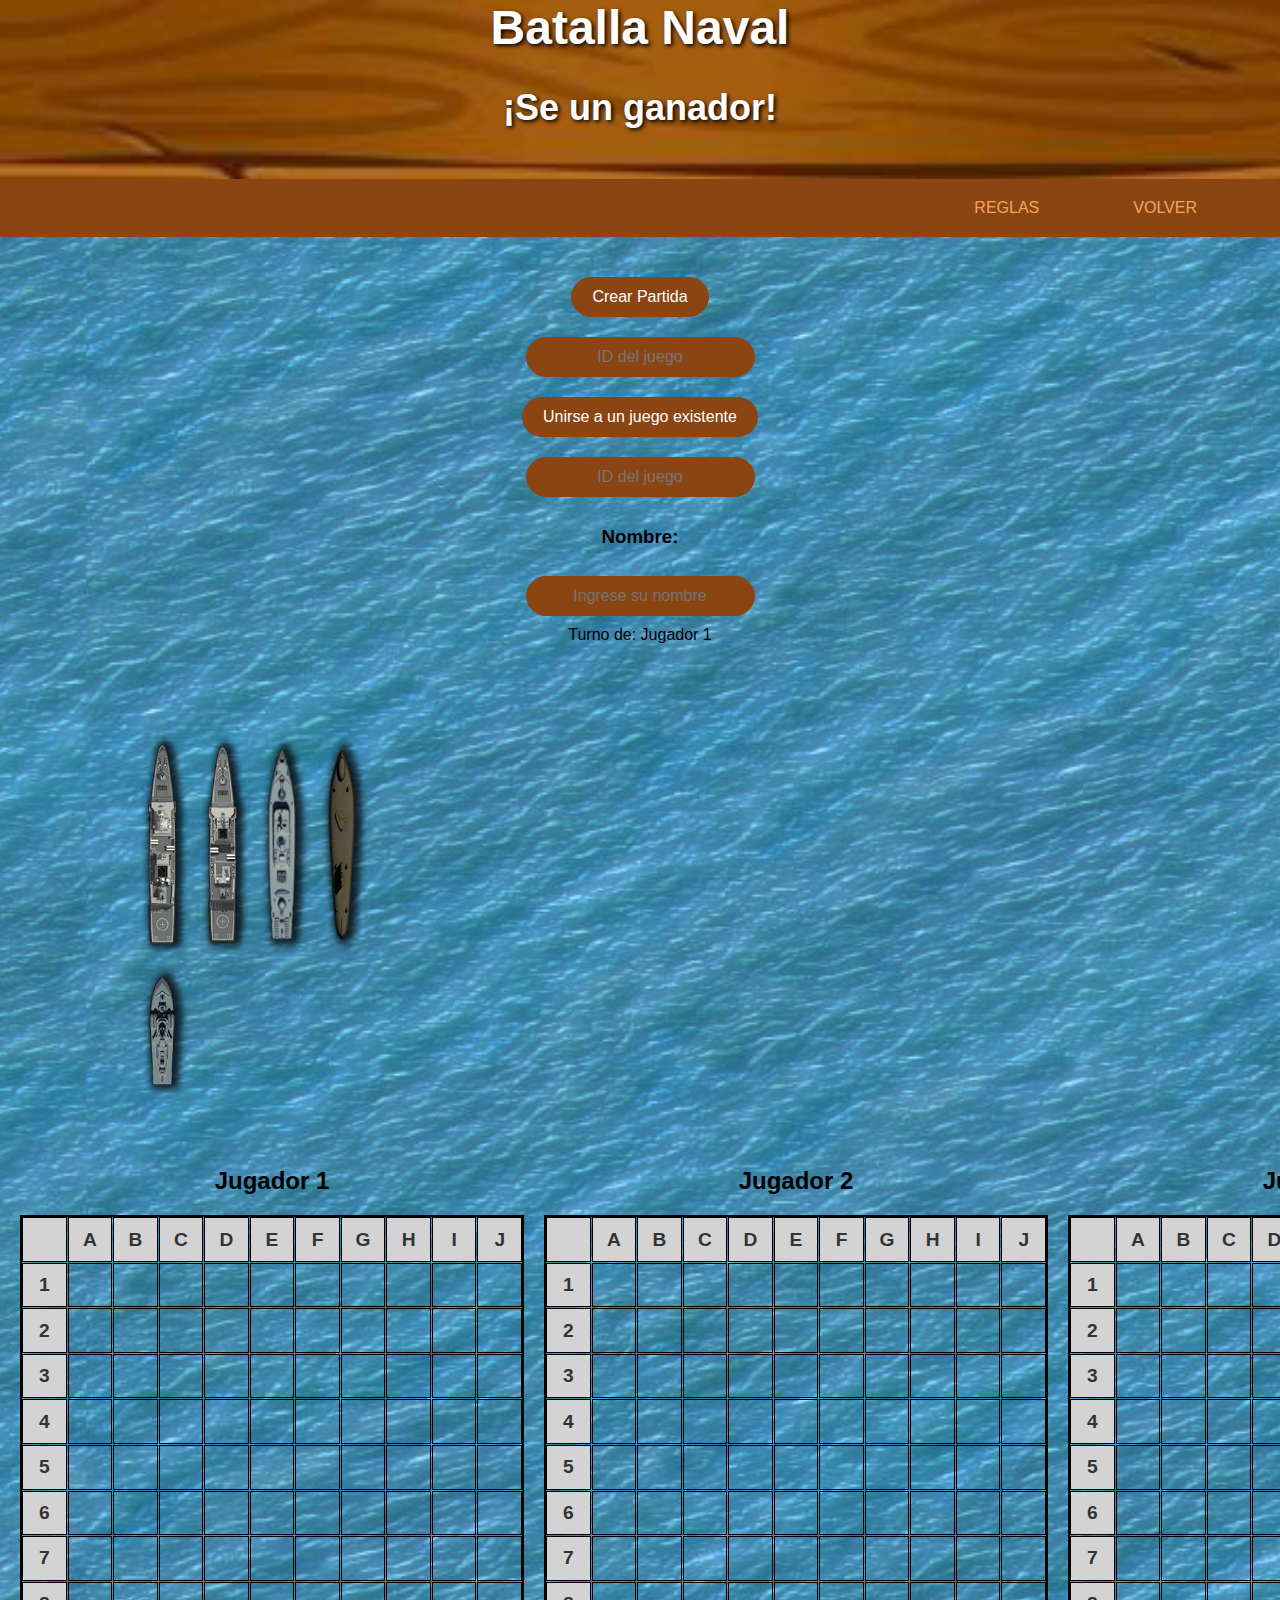
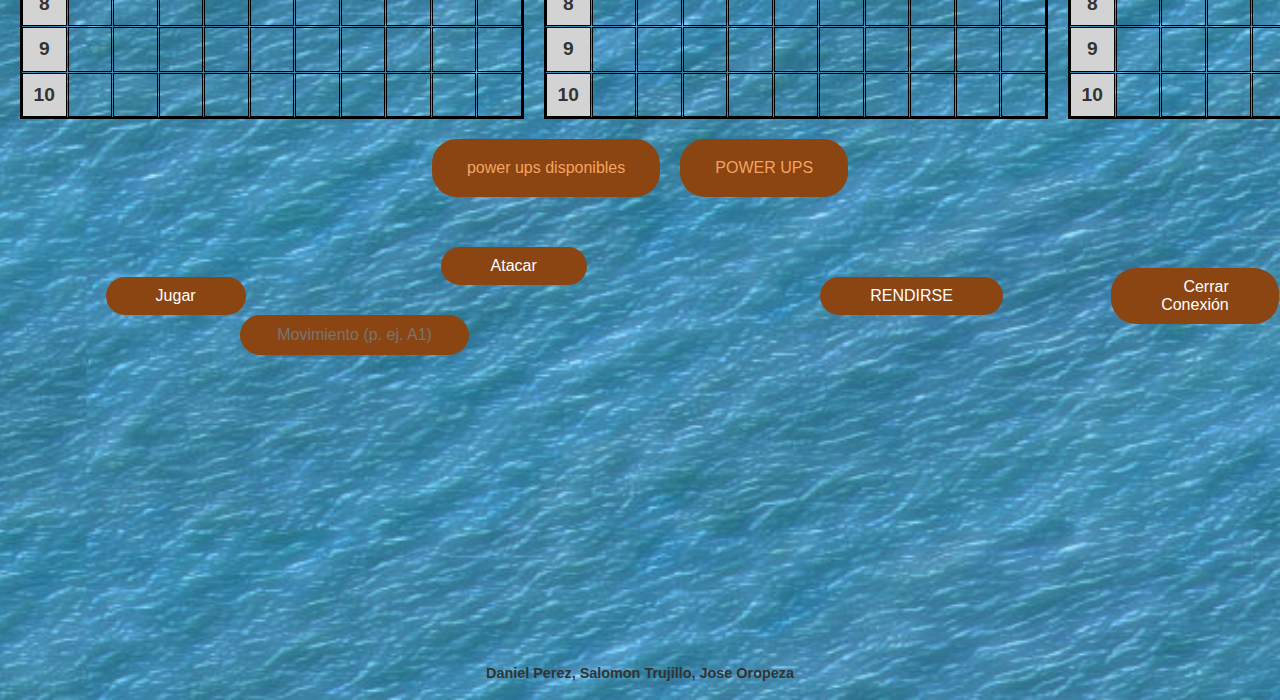
<file: client/contenido/jugar-cuatro.html>
<!DOCTYPE html>
<html lang="es-VE">
<head>
    <meta charset="UTF-8"/>
    <!--<meta name="language" content="es-VE"/>-->
    <meta name="viewport" content="width=device-width, initial-scala1.0" />
    <meta name="author" content="Salomon Trujillo" />
    <meta name="description" content="Este es el juego Batalla Naval"/>
    <meta name="keywords" content="Batalla Naval, juego, taller"/>
    <meta name="robots" content="noindex, nofollow" />
    <link rel="icon" href="https://static3.depositphotos.com/1007664/237/v/450/depositphotos_2376836-stock-illustration-battle-ship.jpg" type="imag/png " sizes="16x16 32x32 64x64">
    <link rel="stylesheet" href="../estilos/style.css">
    <script src="../scripts/contador.js"></script>
    <title>BatallaNaval | Juego con tres</title>
</head>
<body>
    <div class="principal-jugar-tres">
        <header>
            <hgroup>
                <h1>Batalla Naval</h1>
                <h2>¡Se un ganador!</h2>
            </hgroup>
            <nav class="opciones-navegación">
                <a href="reglas.html">REGLAS</a>
                <a class="volver-btn" onclick="volverPagina()">VOLVER</a>
            </nav>
        </header>
        <main>

            <div class="contenedor-crear-unirse"></div>
            <div class="generar-codigo">
                <button id="crear-partida" class="server-operation">Crear Partida</button>
                <input type="text" id="id-partida" class="server-operation" placeholder="ID del juego" disabled />
            </div>

            <div class="unirse-a-juego">
                <button id="join-game" class="server-operation">Unirse a un juego existente</button>
                <input type="text" id="id-juego" class="server-operation" placeholder="ID del juego"/>
                <h3>Nombre:</h3>
                <input type="text" id="jugador1-name" class="server-operation" placeholder="Ingrese su nombre"/>
            </div>

            <div id="turno">Turno de: Jugador 1</div>
            <div id="mensaje" class="barcoshundidos"></div>


            <div class="contenedor-principal">
                <div class="contenedor-barcos">
                    <div class="barcos"></div>
                </div>

                <div class="tableros">
                    <div class="contenedor-tablero">
                        <div class="jugador">
                            <h2 id="name-J1">Jugador 1</h2>
                        </div>
                        <div class="tablero-propio" id="tablero-propio-solo-2"></div>
                    </div>

                    <div class="contenedor-tablero">
                        <div class="jugador">
                            <h2 id="name-J2">Jugador 2</h2>
                        </div>
                        <div class="tablero-enemigo" id="tablero-enemigo-solo-3"></div>
                    </div>
                    <div class="contenedor-tablero">
                        <div class="jugador">
                        <h2 id="name-J3">Jugador 3</h2>
                    </div>
                    <div class="tablero-enemigo" id="tablero-enemigo-solo-4"></div>
                    </div>

                    <div class="contenedor-tablero">
                        <div class="jugador">
                            <h2 id="name-J4">Jugador 4</h2>
                        </div>
                        <div class="tablero-enemigo" id="tablero-enemigo-solo-5"></div>
                    </div>
                </div>
            </div>

            <div class="powerup">
                <a href="#">power ups disponibles</a>
                <a href="power-ups.html">POWER UPS</a>
            </div>

            <div class="conexion-ws">
              <div id="iniciarpartida">
                  <button id="iniciar-partida" class="server-operation" type="button" >Jugar</button>
              </div>
              <div class="atacar-enemigo">
                  <button id="atacar-enemigo" class="server-operation">Atacar</button>
                  <input type="text" id="move" class="server-operation" placeholder="Movimiento (p. ej. A1)" />
              </div>
              <div class="salir-partida">
                  <button id="dejar-partida" class="server-operation" type="button">RENDIRSE</button>
              </div>
              <div id="cerrar-conexion">
                  <button id="cerrar-conexion" class="client-operation" type="button">Cerrar Conexión</button>
              </div>
          </div>
        </main>
        <footer>
           <h4>Daniel Perez, Salomon Trujillo, Jose Oropeza</h4>
        </footer>
    </div>
    <script>

let posicionesBarcosGlobal = []; // Aquí se almacenarán todas las posiciones de los barcos
          let posicionesAtacadas = []; // Aquí se almacenarán todas las posiciones atacadas
          const barcos = [
        { id: "ship1", href: "../images/ship1.png", width: 5, posiciones: [] },
        { id: "ship2", href: "../images/ship2.png", width: 4, posiciones: [] },
        { id: "ship3", href: "../images/ship3.png", width: 5, posiciones: [] },
        { id: "ship4", href: "../images/ship4.png", width: 4, posiciones: [] },
        { id: "ship5", href: "../images/ship5.png", width: 3, posiciones: [] }
    ];

      
      //TABLEROS Y BARCOS --------------------------------------------------------------------------------------------------------
      document.addEventListener("DOMContentLoaded", function () {
    const tableros = document.querySelectorAll(".tablero-propio, .tablero-enemigo");
    const letras = ["A", "B", "C", "D", "E", "F", "G", "H", "I", "J"];
    const numeros = ["1", "2", "3", "4", "5", "6", "7", "8", "9", "10"];

    let barcosColocados = 0;
    let posicionesOcupadas = [];
    const barcoContainer = document.querySelector(".barcos");

    // Configuración inicial de los barcos
    barcos.forEach(barco => {
        const img = document.createElement("img");
        img.src = barco.href;
        img.id = barco.id;
        img.className = "barco";
        img.draggable = true;
        img.setAttribute("data-width", barco.width);
        img.setAttribute("data-rotation", "0");
        barcoContainer.appendChild(img);

        // Eventos para arrastrar
        img.addEventListener("dragstart", (e) => {
            if (barcosColocados >= 5) {
                e.preventDefault();
                alert("Ya has colocado el máximo de 5 barcos.");
                return;
            }
            e.dataTransfer.setData("text", barco.id);
        });

        // Rotar barcos al hacer clic
        img.addEventListener("click", function () {
            const currentRotation = parseInt(img.getAttribute("data-rotation") || "0");
            const newRotation = (currentRotation + 90) % 360;
            img.style.transform = `rotate(${newRotation}deg)`;
            img.setAttribute("data-rotation", newRotation);
        });
    });

    // Crear los tableros
    tableros.forEach(tablero => {
        for (let i = 0; i <= letras.length; i++) {
            const div = document.createElement("div");
            div.className = "posición header";
            if (i > 0) div.textContent = letras[i - 1];
            tablero.appendChild(div);
        }

        for (let i = 0; i < numeros.length; i++) {
            for (let j = 0; j <= letras.length; j++) {
                const div = document.createElement("div");
                if (j === 0) {
                    div.className = "posición header";
                    div.textContent = numeros[i];
                } else {
                    div.className = "posición";
                    div.id = `${letras[j - 1]}${numeros[i]}`;
                }
                tablero.appendChild(div);
            }
        }
    });

    // Habilitar arrastrar y soltar
    document.addEventListener('dragover', function (e) {
        e.preventDefault();
    });

    document.addEventListener('drop', function (e) {
        const tableroPropio = document.querySelector(".tablero-propio");
        if (tableroPropio.contains(e.target) && e.target.classList.contains('posición')) {
            if (barcosColocados >= 5) {
                alert("Ya has colocado el máximo de 5 barcos.");
                return;
            }

            const barcoId = e.dataTransfer.getData("text");
            const barco = barcos.find(b => b.id === barcoId);
            const posicionId = e.target.id;

            const rotation = parseInt(document.getElementById(barco.id).getAttribute("data-rotation") || "0");
            const posicionesBarco = calcularPosicionesOcupadas(posicionId, barco.width, rotation);

            // Validar si todas las posiciones del barco están disponibles
            if (posicionesBarco.some(pos => verificarPosicionOcupada(pos))) {
                alert("El barco no cabe o interfiere con otro barco.");
                return;
            }

            // Colocar el barco en el tablero
            const imgClone = document.getElementById(barco.id).cloneNode(true);
            imgClone.style.position = "absolute";
            imgClone.style.left = `${e.target.offsetLeft}px`;
            imgClone.style.top = `${e.target.offsetTop}px`;
            tableroPropio.appendChild(imgClone);
            imgClone.draggable = false;

            // Configurar restauración del barco al contenedor
            imgClone.addEventListener("click", function () {
                imgClone.remove();
                barcosColocados--;

                // Liberar posiciones ocupadas
                posicionesBarco.forEach(pos => {
                    const idx = posicionesOcupadas.indexOf(pos);
                    if (idx !== -1) posicionesOcupadas.splice(idx, 1);
                });

                // Restaurar el barco al contenedor
                const imgOriginal = document.createElement("img");
                imgOriginal.src = barco.href;
                imgOriginal.id = barco.id;
                imgOriginal.className = "barco";
                imgOriginal.draggable = true;
                imgOriginal.setAttribute("data-width", barco.width);
                imgOriginal.setAttribute("data-rotation", "0");
                barcoContainer.appendChild(imgOriginal);

                // Configurar nuevamente sus eventos
                imgOriginal.addEventListener("dragstart", (e) => {
                    if (barcosColocados >= 5) {
                        e.preventDefault();
                        alert("Ya has colocado el máximo de 5 barcos.");
                        return;
                    }
                    e.dataTransfer.setData("text", barco.id);
                });

                imgOriginal.addEventListener("click", function () {
                    const currentRotation = parseInt(imgOriginal.getAttribute("data-rotation") || "0");
                    const newRotation = (currentRotation + 90) % 360;
                    imgOriginal.style.transform = `rotate(${newRotation}deg)`;
                    imgOriginal.setAttribute("data-rotation", newRotation);
                });
            });

            barcosColocados++;
            posicionesBarco.forEach(pos => agregarPosicionOcupada(pos));
            document.getElementById(barco.id).remove();
        }
    });

    // Función para calcular las posiciones ocupadas por un barco
    function calcularPosicionesOcupadas(posicionId, width, rotation) {
        const posiciones = [];
        const letra = posicionId.charAt(0);
        const numero = parseInt(posicionId.substring(1));
        const filaIndex = letras.indexOf(letra);

        for (let i = 0; i < width; i++) {
            if (rotation === 0) { // Horizontal
                const nuevaColumna = numero + i;
                if (nuevaColumna > 10) break;
                posiciones.push(letra + nuevaColumna);
            } else if (rotation === 90) { // Vertical
                const nuevaFila = letras[filaIndex + i];
                if (!nuevaFila) break;
                posiciones.push(nuevaFila + numero);
            }
        }
        return posiciones;
    }

    // Verificar si una posición ya está ocupada
    function verificarPosicionOcupada(posicionId) {
        return posicionesOcupadas.includes(posicionId);
    }

    // Agregar una posición a la lista de ocupadas
    function agregarPosicionOcupada(posicionId) {
        if (!posicionesOcupadas.includes(posicionId)) {
            posicionesOcupadas.push(posicionId);
        }
    }
});




    //TABLEROS Y BARCOS --------------------------------------------------------------------------------------------------------


    //CONEXION/SERVIDOR-----------------------------------------------------------------------------------------------------------------
const WEBSOCKET_SCHEME = 'ws';
const WEBSOCKET_SERVER = 'localhost';
const WEBSOCKET_PORT = 9092;
const WEBSOCKET_URL = `${WEBSOCKET_SCHEME}://${WEBSOCKET_SERVER}:${WEBSOCKET_PORT}`;
let modojuego = true;
let minombre = document.getElementById('jugador1-name');
let hit = false;
let disparo = false;
let aux= false;
let posBarcosJ2 = [];
let posBarcosJ3 = [];
let posBarcosJ4 = [];
let j2name = '';
let j3name = '';
let j4name = '';
let auxenemigo = '';
const socket = new WebSocket(WEBSOCKET_URL);
console.log('Posiciones de los barcos: ', posicionesBarcosGlobal);

socket.addEventListener('open', () => {
    console.log(`%cConexión exitosa en ${WEBSOCKET_URL}`, 'color: #99ff00');
});

// Manejo de la creación de partida
document.getElementById('crear-partida').addEventListener('click', () => {
    const playerName = document.getElementById('jugador1-name').value;
    const size = 4;
    modojuego = true;


    if (playerName.trim()) {
        const message = { type: 'create', playerName, size };
        socket.send(JSON.stringify(message));

    } else {
        alert("Por favor ingresa tu nombre antes de crear un juego.");
    }
});

// Manejo de unirse a una partida
document.getElementById('join-game').addEventListener('click', () => {
    const playerName = document.getElementById('jugador1-name').value;
    const gameId = document.getElementById('id-juego').value ? document.getElementById('id-juego').value : document.getElementById('id-partida').value;
    const size = 4;
    modojuego = false;

    if (playerName && gameId) {
        socket.send(JSON.stringify({ type: 'join', gameId, playerName, size }));
    } else {
        alert("Por favor ingresa tu nombre y el ID del juego antes de unirte.");
    }
});

let playerName2 = '';

document.getElementById('iniciar-partida').addEventListener('click', () => {
    const gameId = modojuego ? document.getElementById('id-partida').value : document.getElementById('id-juego').value;
    if (modojuego) {
        socket.send(JSON.stringify({ type: 'start', gameId }));
        console.log('Empezó el juego');
        playerName1 = document.getElementById('jugador1-name').value;
    } else {
        socket.send(JSON.stringify({ type: 'start', gameId }));
        console.log('Empezó el juego');
        playerName2 = document.getElementById('jugador1-name').value;
    }
});



socket.addEventListener('message', (event) => {
    const message = JSON.parse(event.data);
    console.log('%c<- %cMensaje recibido desde el servidor:', 'color: #99ff00', 'color: inherit', message);

    if (message.type === 'gameCreated') {
        const gameIdInput = document.getElementById('id-partida');
        const playerNameElement = document.getElementById('name-J1');

        gameIdInput.value = message.gameId;
        playerNameElement.innerText = `Jugador 1: ${message.playerName}`;
    }

    if (message.type === 'defeatship') {
    const playerName = document.getElementById('jugador1-name').value;
    if (message.playerName !== playerName) {
        let hundidos = message.hundido;
        if (hundidos > 0) {
            document.getElementById('mensaje').innerText = '¡BARCO(S) HUNDIDO(S)! ' + hundidos;;
        } 

        if (hundidos === 5) {
            document.getElementById('mensaje').innerText = '¡GANASTE!';
            socket.close();

        }
        
    }
}

    if (message.type === 'playerJoined') {
        const playerNameElement = document.getElementById('name-J2');
        playerNameElement.innerText = `Jugador 2: ${message.playerName}`;
    }

    if(message.type === 'gameStarted'){
      const gameId = modojuego ? document.getElementById('id-partida').value : document.getElementById('id-juego').value;
      let playerName = document.getElementById('jugador1-name').value;
      let posicionesBarcos = posicionesBarcosGlobal;
      const message = { type: 'shipPositions', gameId, playerName, posicionesBarcos };
      socket.send(JSON.stringify(message));
    }

    if (message.type === 'shipPositions') {
    const miNombre = document.getElementById('jugador1-name').value;

  
    if (message.playerName !== miNombre) {
        if (posBarcosJ2.length === 0 && j2name !== message.playerName) {
            posBarcosJ2 = message.posicionesBarcos;
            console.log("Posiciones del Jugador 2:", posBarcosJ2);
            j2name = message.playerName;
        } else if (posBarcosJ3.length === 0 && j3name !== message.playerName) {
            posBarcosJ3 = message.posicionesBarcos;
            console.log("Posiciones del Jugador 3:", posBarcosJ3);
            j3name = message.playerName;
        }
        else if (posBarcosJ4.length === 0 && j4name !== message.playerName) {
            posBarcosJ4 = message.posicionesBarcos;
            console.log("Posiciones del Jugador 4:", posBarcosJ4);
            j4name = message.playerName;
        }
    }
}


    if (message.type === 'move') {
        let minombre = document.getElementById('jugador1-name').value;
        let move = message.move;
        let hundido = message.hundido;
        let playerName = message.playerName;
        let gameId = message.gameId;

        // Verifica si el ataque fue un "hit"
        let hit = false;
        for (let i = 0; i < posicionesBarcosGlobal.length; i++) {
            if (posicionesBarcosGlobal[i] === move) {
                hit = true;
                break;
            }
        }
    
        // Si el mensaje es del jugador contrario, actualiza el tablero correspondiente
        if (message.playerName !== minombre) {
            socket.send(JSON.stringify({ type: 'hit', move, hit, minombre, gameId, hundido }));
            aux = hit;
            // Actualiza los tableros dependiendo si fue un hit o miss
            actualizarTableroJugador(move, 'tablero-propio-solo-2', hit);
        }   
    }

  
 // Manejar ataques: Cuando un jugador hace clic en "atacar-enemigo"
document.getElementById('atacar-enemigo').addEventListener('click', () => {
    const gameId = modojuego ? document.getElementById('id-partida').value : document.getElementById('id-juego').value;
    const move = document.getElementById('move').value.toUpperCase();
    const playerName = document.getElementById('jugador1-name').value;
    let hitj2=false;
    let hitj3=false;
    let hitj4=false;


    if (/^[A-J]([1-9]|10)$/.test(move)) {
        socket.send(JSON.stringify({ type: 'move', gameId, move, playerName }));

       for (let i = 0; i < posBarcosJ2.length; i++) {
            if (posBarcosJ2[i] === move) {
               hitj2=true;
               actualizarTableroJugador(move, 'tablero-enemigo-solo-3', hitj2);
               break; // Opcional: detener el ciclo una vez que se encuentra el valor
           }
         }
        if(hitj2===false){
            actualizarTableroJugador(move, 'tablero-enemigo-solo-3', hitj2);
        } 

        for (let i = 0; i < posBarcosJ3.length; i++) {
            if (posBarcosJ3[i] === move) {
               hitj3=true;
               actualizarTableroJugador(move, 'tablero-enemigo-solo-4', hitj3);
               break; // Opcional: detener el ciclo una vez que se encuentra el valor
           }
         }
        if(hitj3===false){
            actualizarTableroJugador(move, 'tablero-enemigo-solo-4', hitj3);
        } 

        for (let i = 0; i < posBarcosJ4.length; i++) {
            if (posBarcosJ4[i] === move) {
               hitj4=true;
               actualizarTableroJugador(move, 'tablero-enemigo-solo-5', hitj4);
               break; // Opcional: detener el ciclo una vez que se encuentra el valor
           }
         }
        if(hitj4===false){
            actualizarTableroJugador(move, 'tablero-enemigo-solo-5', hitj4);
        } 
       
    } else {
        alert('Posición no válida');
    }
});   


});
function actualizarTableroJugador(move, tableroId, isHit) {
    const playerBoard = document.getElementById(tableroId);
    const cell = playerBoard.querySelector(`#${move}`);

    if (isHit !== undefined) {
        // Si es un "hit", actualizar la celda con el impacto (flama)
        if (isHit) {
            const img = document.createElement('img');
            img.src = "../images/flama.gif";
            img.style.width = "110%";
            cell.innerHTML = '';
            cell.appendChild(img);
            cell.style.color = 'red';

            if (tableroId === 'tablero-propio') {
                posicionesAtacadas.push(move);
                console.log('Posiciones atacadas:', posicionesAtacadas);
            }

        } else {
            // Si no es un "hit", mostrar "O" en la celda
            cell.textContent = 'O';
            cell.style.color = 'white';
        }
    } else {
        // Si no es un hit ni un fallo, marca la celda con un "X" para indicar que el jugador ha hecho un movimiento
        cell.textContent = 'X';
        cell.style.color = 'grey'; // Color temporal para diferenciar los ataques enviados
    }


    let barcosHundidos = 0;

barcos.forEach(barco => {
    // Verificar si el barco tiene posiciones
    if (barco.posiciones.length === 0) {
        console.log(`Barco ${barco.id} no tiene posiciones asignadas.`);
        return;
    }
    
    // Verificar si todas las posiciones del barco están en las posiciones atacadas
    const barcoHundido = barco.posiciones.every(posicion => posicionesAtacadas.includes(posicion));
    
    if (barcoHundido) {
        console.log(`Barco ${barco.id} hundido`);
        barcosHundidos++; // Aumentamos el contador de barcos hundidos
    }
});

// Mostrar el mensaje en el HTML si hay barcos hundidos
if (barcosHundidos > 0) {
    let hundido = barcosHundidos;
    const gameId = modojuego ? document.getElementById('id-partida').value : document.getElementById('id-juego').value;

    const playerName = document.getElementById('jugador1-name').value;
    socket.send(JSON.stringify({ type: 'estadoHundido', hundido , playerName, gameId }));     
}
}
    
    </script>
    
</body>
</html>
</file>
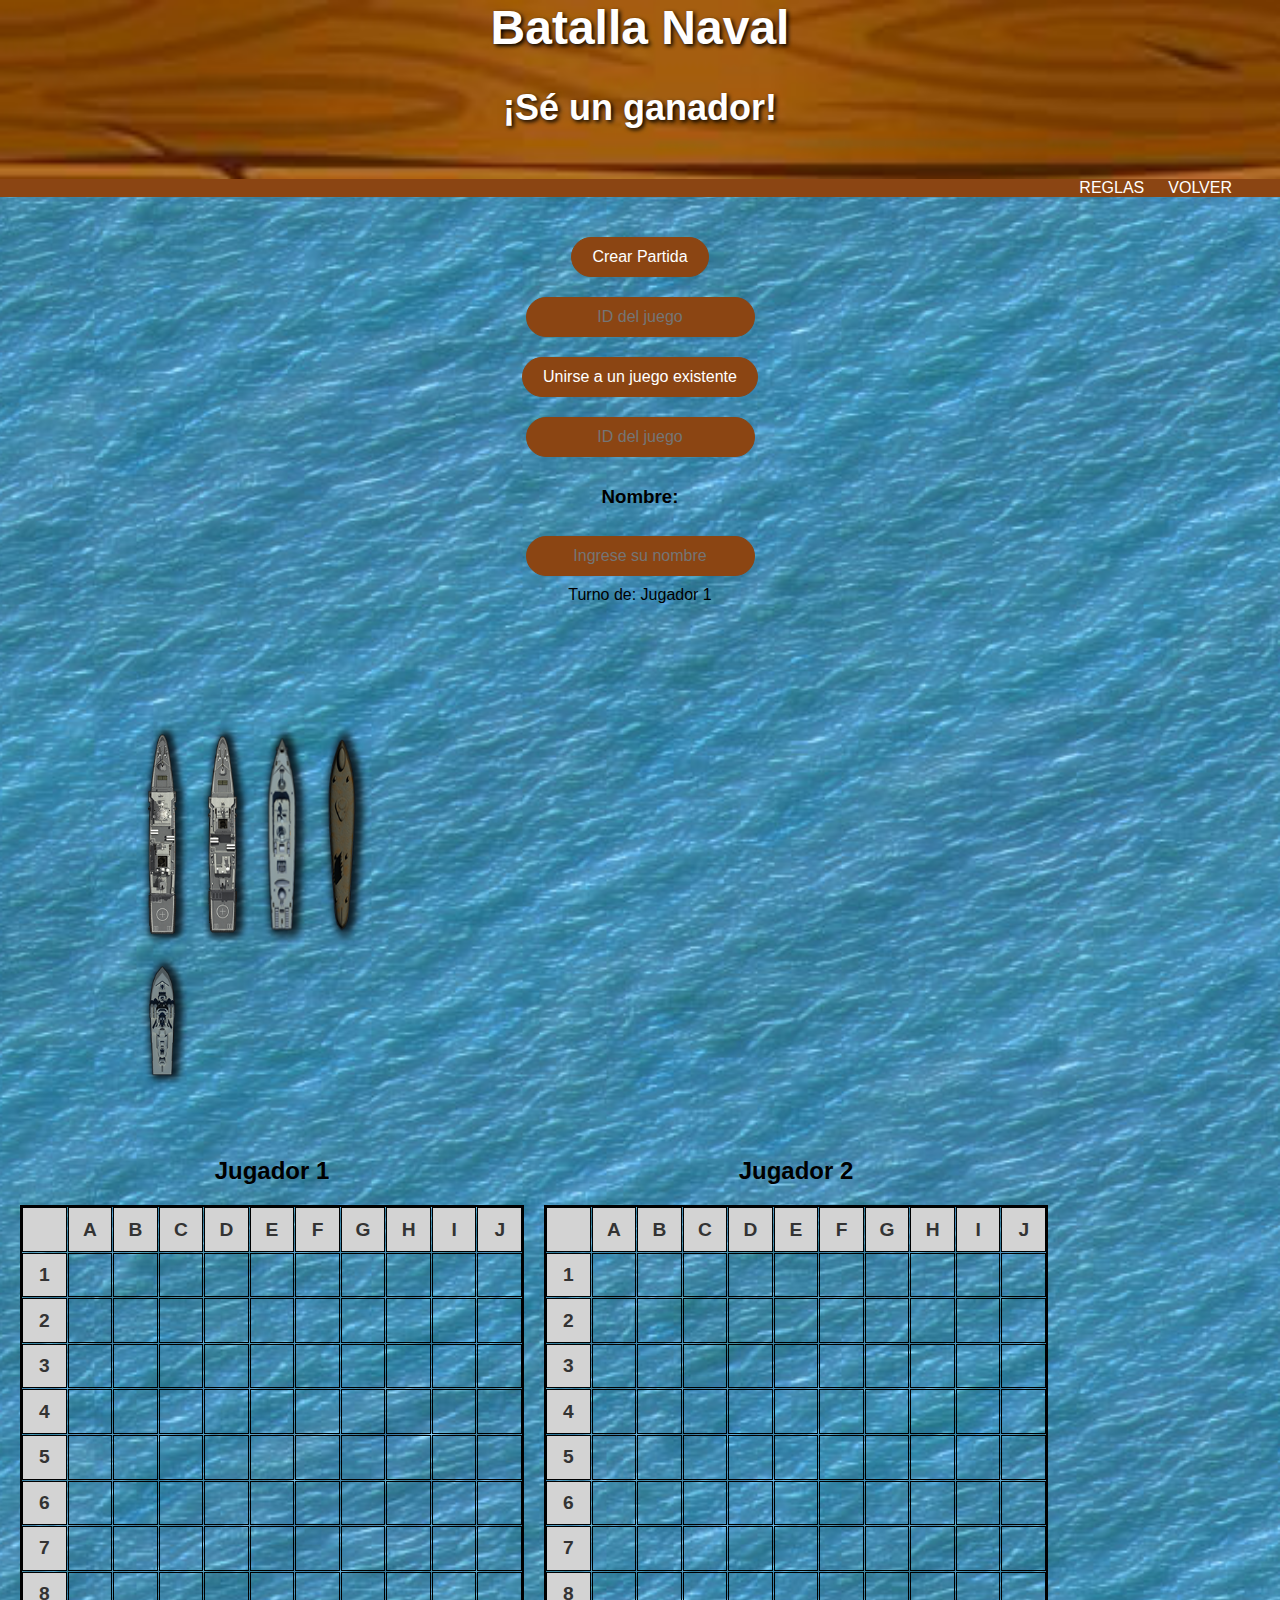
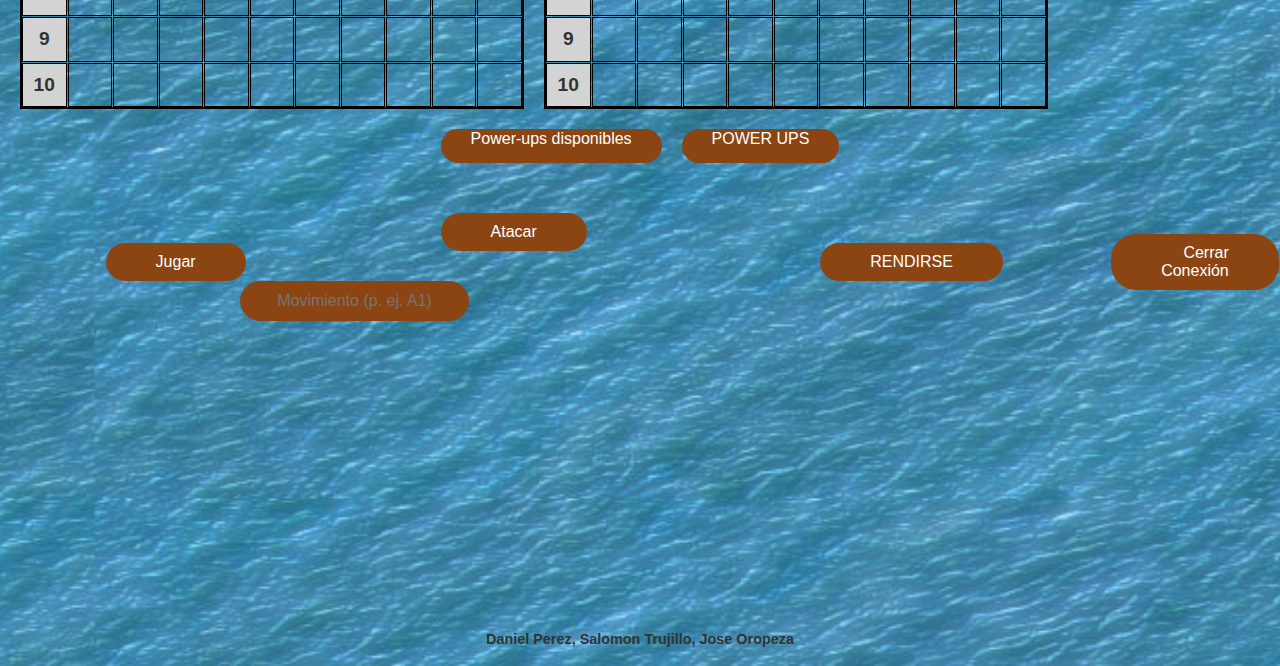
<file: client/contenido/jugar-dos.html>
<!DOCTYPE html>
<html lang="es-VE">
<head>
    <meta charset="UTF-8"/>
    <meta name="viewport" content="width=device-width, initial-scale=1.0" />
    <meta name="author" content="Salomon Trujillo" />
    <meta name="description" content="Este es el juego Batalla Naval"/>
    <meta name="keywords" content="Batalla Naval, juego, taller"/>
    <meta name="robots" content="noindex, nofollow" />
    <link rel="icon" href="https://static3.depositphotos.com/1007664/237/v/450/depositphotos_2376836-stock-illustration-battle-ship.jpg" type="image/png" sizes="16x16 32x32 64x64">
    <link rel="stylesheet" href="../estilos/style.css">
    <script src="../scripts/contador.js"></script>
    <title>BatallaNaval | Juego con dos</title>
</head>

<body>
    <div class="principal-jugar-dos">
        <header>
            <hgroup>
                <h1>Batalla Naval</h1>
                <h2>¡Sé un ganador!</h2>
            </hgroup>
            <nav class="opciones-navegación">
                <a href="reglas.html">REGLAS</a>
                <a class="volver-btn" onclick="volverPagina()">VOLVER</a>
            </nav>
        </header>

        <main>
            <div class="contenedor-crear-unirse"></div>
            <div class="generar-codigo">
                <button id="crear-partida" class="server-operation">Crear Partida</button>
                <input type="text" id="id-partida" class="server-operation" placeholder="ID del juego" disabled />
            </div>

            <div class="unirse-a-juego">
                <button id="join-game" class="server-operation">Unirse a un juego existente</button>
                <input type="text" id="id-juego" class="server-operation" placeholder="ID del juego"/>
                <h3>Nombre:</h3>
                <input type="text" id="jugador1-name" class="server-operation" placeholder="Ingrese su nombre"/>
            </div>

            <div id="turno">Turno de: Jugador 1</div>
            <div id="mensaje" class="barcoshundidos"></div>
            <div id="rendirse" class="barcoshundidos"></div>

            <div class="contenedor-principal">
                <div class="contenedor-barcos">
                    <div class="barcos"></div>
                </div>

                <div class="tableros">
                    <div class="contenedor-tablero">
                        <div class="jugador">
                            <h2 id="name-J1">Jugador 1</h2>
                        </div>
                        <div class="tablero-propio" id="tablero-propio"></div>
                    </div>

                    <div class="contenedor-tablero">
                        <div class="jugador">
                            <h2 id="name-J2">Jugador 2</h2>
                        </div>
                        <div class="tablero-enemigo" id="tablero-enemigo"></div>
                    </div>
                </div>
            </div>

            <div class="powerup">
                <a href="#">Power-ups disponibles</a>
                <a href="power-ups.html">POWER UPS</a>
            </div>

            <div class="conexion-ws">
                <div id="iniciarpartida">
                    <button id="iniciar-partida" class="server-operation" type="button">Jugar</button>
                </div>
                <div class="atacar-enemigo">
                    <button id="atacar-enemigo" class="server-operation">Atacar</button>
                    <input type="text" id="move" class="server-operation" placeholder="Movimiento (p. ej. A1)" />
                </div>
                <div class="salir-partida">
                    <button id="dejar-partida" class="server-operation" type="button">RENDIRSE</button>
                </div>
                <div id="cerrar-conexion">
                    <button id="cerrar-conexion" class="client-operation" type="button">Cerrar Conexión</button>
                </div>
            </div>
        </main>

        <footer>
            <h4>Daniel Perez, Salomon Trujillo, Jose Oropeza</h4>
        </footer>
    </div>

    <script>

document.addEventListener("DOMContentLoaded", function () {
    const rendirseButton = document.getElementById("dejar-partida");
    const rendirseDiv = document.getElementById("rendirse");

    rendirseButton.addEventListener("click", function () {
        // Cierra el socket
        if (typeof socket !== "undefined" && socket.readyState === WebSocket.OPEN) {
            socket.close();
        }

        // Muestra el mensaje de rendición
        rendirseDiv.textContent = "TE HAS RENDIDO";
    });
});

          let posicionesBarcosGlobal = []; // Aquí se almacenarán todas las posiciones de los barcos
          let posicionesAtacadas = []; // Aquí se almacenarán todas las posiciones atacadas
        const barcos = [
        { id: "ship1", href: "../images/ship1.png", width: 5, posiciones: [] },
        { id: "ship2", href: "../images/ship2.png", width: 4, posiciones: [] },
        { id: "ship3", href: "../images/ship3.png", width: 5, posiciones: [] },
        { id: "ship4", href: "../images/ship4.png", width: 4, posiciones: [] },
        { id: "ship5", href: "../images/ship5.png", width: 3, posiciones: [] }
    ];

      //TABLEROS Y BARCOS --------------------------------------------------------------------------------------------------------

      document.addEventListener("DOMContentLoaded", function () {
    const tableros = document.querySelectorAll(".tablero-propio, .tablero-enemigo");
    const letras = ["A", "B", "C", "D", "E", "F", "G", "H", "I", "J"];
    const numeros = ["1", "2", "3", "4", "5", "6", "7", "8", "9", "10"];

    let barcosColocados = 0;
    let posicionesOcupadas = [];
    const barcoContainer = document.querySelector(".barcos");

    // Configuración inicial de los barcos
    barcos.forEach(barco => {
        const img = document.createElement("img");
        img.src = barco.href;
        img.id = barco.id;
        img.className = "barco";
        img.draggable = true;
        img.setAttribute("data-width", barco.width);
        img.setAttribute("data-rotation", "0");
        barcoContainer.appendChild(img);

        // Eventos para arrastrar
        img.addEventListener("dragstart", (e) => {
            if (barcosColocados >= 5) {
                e.preventDefault();
                alert("Ya has colocado el máximo de 5 barcos.");
                return;
            }
            e.dataTransfer.setData("text", barco.id);
        });

        // Rotar barcos al hacer clic
        img.addEventListener("click", function () {
            const currentRotation = parseInt(img.getAttribute("data-rotation") || "0");
            const newRotation = (currentRotation + 90) % 360;
            img.style.transform = `rotate(${newRotation}deg)`;
            img.setAttribute("data-rotation", newRotation);
        });
    });

    // Crear los tableros
    tableros.forEach(tablero => {
        for (let i = 0; i <= letras.length; i++) {
            const div = document.createElement("div");
            div.className = "posición header";
            if (i > 0) div.textContent = letras[i - 1];
            tablero.appendChild(div);
        }

        for (let i = 0; i < numeros.length; i++) {
            for (let j = 0; j <= letras.length; j++) {
                const div = document.createElement("div");
                if (j === 0) {
                    div.className = "posición header";
                    div.textContent = numeros[i];
                } else {
                    div.className = "posición";
                    div.id = `${letras[j - 1]}${numeros[i]}`;
                }
                tablero.appendChild(div);
            }
        }
    });

    // Habilitar arrastrar y soltar
    document.addEventListener('dragover', function (e) {
        e.preventDefault();
    });

    document.addEventListener('drop', function (e) {
        const tableroPropio = document.querySelector(".tablero-propio");
        if (tableroPropio.contains(e.target) && e.target.classList.contains('posición')) {
            if (barcosColocados >= 5) {
                alert("Ya has colocado el máximo de 5 barcos.");
                return;
            }

            const barcoId = e.dataTransfer.getData("text");
            const barco = barcos.find(b => b.id === barcoId);
            const posicionId = e.target.id;

            const rotation = parseInt(document.getElementById(barco.id).getAttribute("data-rotation") || "0");
            const posicionesBarco = calcularPosicionesOcupadas(posicionId, barco.width, rotation);

            // Validar si todas las posiciones del barco están disponibles
            if (posicionesBarco.some(pos => verificarPosicionOcupada(pos))) {
                alert("El barco no cabe o interfiere con otro barco.");
                return;
            }

            // Colocar el barco en el tablero
            const imgClone = document.getElementById(barco.id).cloneNode(true);
            imgClone.style.position = "absolute";
            imgClone.style.left = `${e.target.offsetLeft}px`;
            imgClone.style.top = `${e.target.offsetTop}px`;
            tableroPropio.appendChild(imgClone);
            imgClone.draggable = false;

            // Configurar restauración del barco al contenedor
            imgClone.addEventListener("click", function () {
                imgClone.remove();
                barcosColocados--;

                // Liberar posiciones ocupadas
                posicionesBarco.forEach(pos => {
                    const idx = posicionesOcupadas.indexOf(pos);
                    if (idx !== -1) posicionesOcupadas.splice(idx, 1);
                });

                // Restaurar el barco al contenedor
                const imgOriginal = document.createElement("img");
                imgOriginal.src = barco.href;
                imgOriginal.id = barco.id;
                imgOriginal.className = "barco";
                imgOriginal.draggable = true;
                imgOriginal.setAttribute("data-width", barco.width);
                imgOriginal.setAttribute("data-rotation", "0");
                barcoContainer.appendChild(imgOriginal);

                // Configurar nuevamente sus eventos
                imgOriginal.addEventListener("dragstart", (e) => {
                    if (barcosColocados >= 5) {
                        e.preventDefault();
                        alert("Ya has colocado el máximo de 5 barcos.");
                        return;
                    }
                    e.dataTransfer.setData("text", barco.id);
                });

                imgOriginal.addEventListener("click", function () {
                    const currentRotation = parseInt(imgOriginal.getAttribute("data-rotation") || "0");
                    const newRotation = (currentRotation + 90) % 360;
                    imgOriginal.style.transform = `rotate(${newRotation}deg)`;
                    imgOriginal.setAttribute("data-rotation", newRotation);
                });
            });

            barcosColocados++;
            posicionesBarco.forEach(pos => agregarPosicionOcupada(pos));
            document.getElementById(barco.id).remove();
        }
    });

    // Función para calcular las posiciones ocupadas por un barco
    function calcularPosicionesOcupadas(posicionId, width, rotation) {
        const posiciones = [];
        const letra = posicionId.charAt(0);
        const numero = parseInt(posicionId.substring(1));
        const filaIndex = letras.indexOf(letra);

        for (let i = 0; i < width; i++) {
            if (rotation === 0) { // Horizontal
                const nuevaColumna = numero + i;
                if (nuevaColumna > 10) break;
                posiciones.push(letra + nuevaColumna);
            } else if (rotation === 90) { // Vertical
                const nuevaFila = letras[filaIndex + i];
                if (!nuevaFila) break;
                posiciones.push(nuevaFila + numero);
            }
        }
        return posiciones;
    }

    // Verificar si una posición ya está ocupada
    function verificarPosicionOcupada(posicionId) {
        return posicionesOcupadas.includes(posicionId);
    }

    // Agregar una posición a la lista de ocupadas
    function agregarPosicionOcupada(posicionId) {
        if (!posicionesOcupadas.includes(posicionId)) {
            posicionesOcupadas.push(posicionId);
        }
    }
});


      //TABLEROS Y BARCOS --------------------------------------------------------------------------------------------------------

    //CONEXION/SERVIDOR-----------------------------------------------------------------------------------------------------------------
const WEBSOCKET_SCHEME = 'ws';
const WEBSOCKET_SERVER = 'localhost';
const WEBSOCKET_PORT = 9092;
const WEBSOCKET_URL = `${WEBSOCKET_SCHEME}://${WEBSOCKET_SERVER}:${WEBSOCKET_PORT}`;
let modojuego = true;
let minombre = document.getElementById('jugador1-name');
let hit = false;
let disparo = false;
let aux= false;
const socket = new WebSocket(WEBSOCKET_URL);
console.log('Posiciones de los barcos: ', posicionesBarcosGlobal);

socket.addEventListener('open', () => {
    console.log(`%cConexión exitosa en ${WEBSOCKET_URL}`, 'color: #99ff00');
});

// Manejo de la creación de partida
document.getElementById('crear-partida').addEventListener('click', () => {
    const playerName = document.getElementById('jugador1-name').value;
    const size = 2;
    modojuego = true;


    if (playerName.trim()) {
        const message = { type: 'create', playerName, size };
        socket.send(JSON.stringify(message));

    } else {
        alert("Por favor ingresa tu nombre antes de crear un juego.");
    }
});

// Manejo de unirse a una partida
document.getElementById('join-game').addEventListener('click', () => {
    const playerName = document.getElementById('jugador1-name').value;
    const gameId = document.getElementById('id-juego').value;
    const size = 2;
    modojuego = false;

    if (playerName && gameId) {
        socket.send(JSON.stringify({ type: 'join', gameId, playerName, size }));
    } else {
        alert("Por favor ingresa tu nombre y el ID del juego antes de unirte.");
    }
});

let playerName1 = '';
let playerName2 = '';

document.getElementById('iniciar-partida').addEventListener('click', () => {
    const gameId = modojuego ? document.getElementById('id-partida').value : document.getElementById('id-juego').value;
    if (modojuego) {
        socket.send(JSON.stringify({ type: 'start', gameId }));
        console.log('Empezó el juego');
        playerName1 = document.getElementById('jugador1-name').value;
    } else {
        socket.send(JSON.stringify({ type: 'start', gameId }));
        console.log('Empezó el juego');
        playerName2 = document.getElementById('jugador1-name').value;
    }
});

// Manejar ataques: Cuando un jugador hace clic en "atacar-enemigo"
document.getElementById('atacar-enemigo').addEventListener('click', () => {
    const gameId = modojuego ? document.getElementById('id-partida').value : document.getElementById('id-juego').value;
    const move = document.getElementById('move').value.toUpperCase();
    const playerName = document.getElementById('jugador1-name').value;


    if (/^[A-J]([1-9]|10)$/.test(move)) {
        socket.send(JSON.stringify({ type: 'move', gameId, move, playerName }));
       
    } else {
        alert('Posición no válida');
    }
});

socket.addEventListener('message', (event) => {
    const message = JSON.parse(event.data);
    console.log('%c<- %cMensaje recibido desde el servidor:', 'color: #99ff00', 'color: inherit', message);

    if (message.type === 'gameCreated') {
        const gameIdInput = document.getElementById('id-partida');
        const playerNameElement = document.getElementById('name-J1');

        gameIdInput.value = message.gameId;
        playerNameElement.innerText = `Jugador 1: ${message.playerName}`;
    }

    if (message.type === 'defeatship') {
    const playerName = document.getElementById('jugador1-name').value;
    if (message.playerName !== playerName) {
        console.log('Barcos hundidos:', message.hundido);
        let hundidos = message.hundido;
        if (hundidos > 0) {
            document.getElementById('mensaje').innerText = '¡BARCO(S) HUNDIDO(S)! ' + hundidos;;
        } 

        if (hundidos === 5) {
            document.getElementById('mensaje').innerText = '¡GANASTE!';
            socket.close();

        }
        
    }
}

    if (message.type === 'playerJoined') {
        const playerNameElement = document.getElementById('name-J2');
        playerNameElement.innerText = `Jugador 2: ${message.playerName}`;
    }

    if (message.type === 'estadoHit') {
            let minombre = document.getElementById('jugador1-name').value;
            hit = message.hit;
            const move = message.move;
            console.log(`Resultado del hit en la posición ${move}: ${hit ? 'hit' : 'miss'}`);
            if(minombre === message.playerName){
                actualizarTableroJugador(move, 'tablero-enemigo', hit);}
        }

    if (message.type === 'move') {
        let minombre = document.getElementById('jugador1-name').value;
        let move = message.move;
        let hundido = message.hundido;
        let playerName = message.playerName;
        let gameId = message.gameId;
        console.log(' 1. El movimiento es:', move);
        console.log('2. Lenth posiciones:', posicionesBarcosGlobal.length);
        console.log('3. Posiciones:', posicionesBarcosGlobal);
        // Verifica si el ataque fue un "hit"
        let hit = false;
        for (let i = 0; i < posicionesBarcosGlobal.length; i++) {
            if (posicionesBarcosGlobal[i] === move) {
                hit = true;
                break;
            }
        }
    
        // Si el mensaje es del jugador contrario, actualiza el tablero correspondiente
        if (message.playerName !== minombre) {
            console.log( '4. Nombre del jugador:', message.playerName);
            console.log( '5. Mi nombre:', minombre);
            console.log(`El ataque de ${message.playerName} a la posición ${move} es un ${hit ? 'hit' : 'miss'}`);
            socket.send(JSON.stringify({ type: 'hit', move, hit, playerName, gameId, hundido }));
            aux = hit;
            console.log('6. Hit:', hit);
            console.log('7. Move:', move);
            // Actualiza los tableros dependiendo si fue un hit o miss
            actualizarTableroJugador(move, 'tablero-propio', hit);
        }
        
    }

});
function actualizarTableroJugador(move, tableroId, isHit) {
    const playerBoard = document.getElementById(tableroId);
    const cell = playerBoard.querySelector(`#${move}`);

    if (isHit !== undefined) {
        // Si es un "hit", actualizar la celda con el impacto (flama)
        if (isHit) {
            const img = document.createElement('img');
            img.src = "../images/flama.gif";
            img.style.width = "110%";
            cell.innerHTML = '';
            cell.appendChild(img);
            cell.style.color = 'red';

            if (tableroId === 'tablero-propio') {
                posicionesAtacadas.push(move);
                console.log('Posiciones atacadas:', posicionesAtacadas);
            }

        } else {
            // Si no es un "hit", mostrar "O" en la celda
            cell.textContent = 'O';
            cell.style.color = 'white';
        }
    } else {
        // Si no es un hit ni un fallo, marca la celda con un "X" para indicar que el jugador ha hecho un movimiento
        cell.textContent = 'X';
        cell.style.color = 'grey'; // Color temporal para diferenciar los ataques enviados
    }

    let barcosHundidos = 0;

barcos.forEach(barco => {
    // Verificar si el barco tiene posiciones
    if (barco.posiciones.length === 0) {
        console.log(`Barco ${barco.id} no tiene posiciones asignadas.`);
        return;
    }
    
    // Verificar si todas las posiciones del barco están en las posiciones atacadas
    const barcoHundido = barco.posiciones.every(posicion => posicionesAtacadas.includes(posicion));
    
    if (barcoHundido) {
        console.log(`Barco ${barco.id} hundido`);
        barcosHundidos++; // Aumentamos el contador de barcos hundidos
    }
});

// Mostrar el mensaje en el HTML si hay barcos hundidos
if (barcosHundidos > 0) {
    let hundido = barcosHundidos;
    const gameId = modojuego ? document.getElementById('id-partida').value : document.getElementById('id-juego').value;

    const playerName = document.getElementById('jugador1-name').value;
    socket.send(JSON.stringify({ type: 'estadoHundido', hundido , playerName, gameId }));

}

}

    </script>
</body>
</html>
</file>
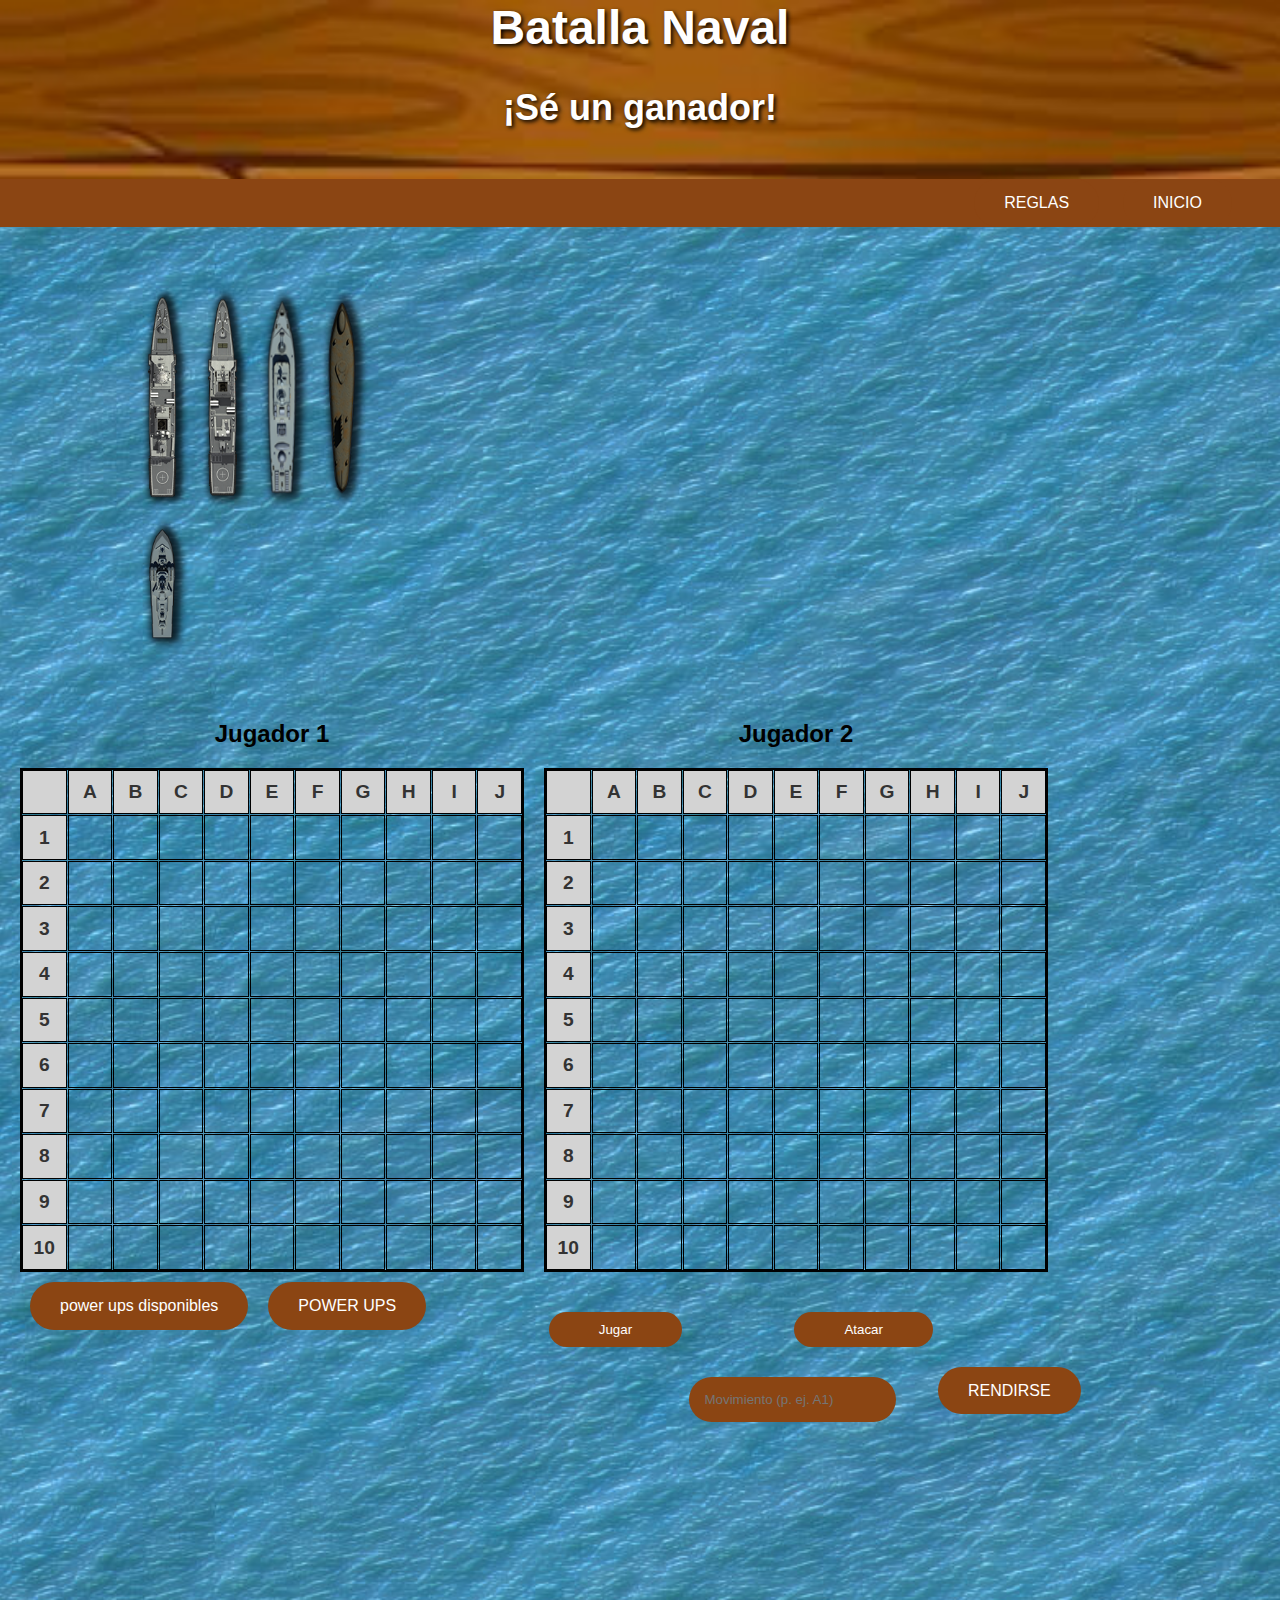
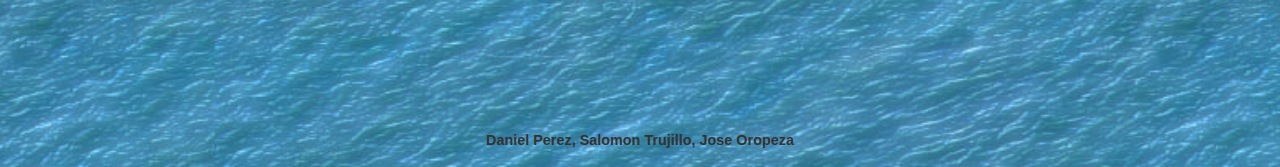
<file: client/contenido/jugar-solo.html>
<!DOCTYPE html>
<html lang="es-VE">
<head>
    <meta charset="UTF-8"/>
    <!--<meta name="language" content="es-VE"/>-->
    <meta name="viewport" content="width=device-width, initial-scala1.0" />
    <meta name="author" content="Salomon Trujillo" />
    <meta name="description" content="Este es el juego Batalla Naval"/>
    <meta name="keywords" content="Batalla Naval, juego, taller"/>
    <meta name="robots" content="noindex, nofollow" />
    <link rel="icon" href="https://static3.depositphotos.com/1007664/237/v/450/depositphotos_2376836-stock-illustration-battle-ship.jpg" type="imag/png " sizes="16x16 32x32 64x64">
    <link rel="stylesheet" href="../estilos/style.css">
    <script src="../scripts/contador.js"></script>
    <title>BatallaNaval | Juego solo</title>
</head>
<body>
    <div class="principal-jugar-solo">
        <header>
            <hgroup>
                <h1>Batalla Naval</h1>
                <h2>¡Sé un ganador!</h2>
            </hgroup>
            <nav class="opciones-navegación"> 
                <a href="reglas.html">REGLAS</a>
                <a href="index.html">INICIO</a>
            </nav>
        </header>
        <main>
            <div class="contenedor-principal">
                <!-- Contenedor para los barcos -->
                <div class="contenedor-barcos">
                    <div class="barcos"></div> <!-- Contenedor donde se crearán los barcos arrastrables -->
                </div>
                
                <div class="tableros">
                    <div class="contenedor-tablero">
                        <div class="jugador">
                            <h2 id="name-J1">Jugador 1</h2>
                            
                        </div>
                        <div class="tablero-propio" id="tablero-propio"></div>
                    </div>
        
                    <div class="contenedor-tablero">
                        <div class="jugador">
                            <h2 id="name-J2">Jugador 2</h2>
                            
                        </div>
                        <div class="tablero-enemigo" id="tablero-enemigo"></div>
                    </div>
                </div>
                <div id="mensaje-ataque"></div>
                <div class="powerup">
                    <a href="#">power ups disponibles</a>
                    <a href="power-ups.html">POWER UPS</a><!--aqui va un popup mostarndo la información de powerups-->
                </div>
                <div id="iniciarpartida">
                    <button id="iniciar-partida" type="button">Jugar</button>
                </div>
                <div class="atacar-enemigo-solo">
                    <button id="atacar-enemigo">Atacar</button>
                    <input type="text" id="move" placeholder="Movimiento (p. ej. A1)" />
                </div>
                <div class="informacion-partida">
                    <a href="#">RENDIRSE</a>
                </div>
            </div>
        </main>
        <footer>
            <h4>Daniel Perez, Salomon Trujillo, Jose Oropeza</h4>
        </footer>
        
    </div>
    <script>
    document.addEventListener("DOMContentLoaded", function () {
    const tableros = document.querySelectorAll(".tablero-propio, .tablero-enemigo");
    const letras = ["A", "B", "C", "D", "E", "F", "G", "H", "I", "J"];
    const numeros = ["1", "2", "3", "4", "5", "6", "7", "8", "9", "10"];
    const barcos = [
        { id: "ship1", href: "../images/ship1.png", width: 5, posiciones: [] },
        { id: "ship2", href: "../images/ship2.png", width: 4, posiciones: [] },
        { id: "ship3", href: "../images/ship3.png", width: 5, posiciones: [] },
        { id: "ship4", href: "../images/ship4.png", width: 4, posiciones: [] },
        { id: "ship5", href: "../images/ship5.png", width: 3, posiciones: [] }
    ];
    let barcosColocados = 0;
    let posicionesOcupadas = [];
    let posicionesOcupadasEnemigo = [];
    let barcosEnemigos = [];
    let posicionesAtacadasComputadora = [];

    const barcoContainer = document.querySelector(".barcos");
    barcos.forEach(barco => {
        const img = document.createElement("img");
        img.src = barco.href;
        img.id = barco.id;
        img.className = "barco";
        img.draggable = true;
        img.setAttribute("data-width", barco.width);
        img.setAttribute("data-rotation", "0");
        img.onerror = function () {
            console.error("No se pudo cargar la imagen: " + barco.href);
        };
        barcoContainer.appendChild(img);
        img.addEventListener("dragstart", (e) => {
            if (barcosColocados >= 5) {
                e.preventPreventDefault();
                alert("Ya has colocado el máximo de 5 barcos.");
                return;
            }
            e.dataTransfer.setData("text", barco.id);
        });
        img.addEventListener("click", function () {
            const currentRotation = parseInt(img.getAttribute("data-rotation") || "0");
            const newRotation = (currentRotation + 90) % 360;
            img.style.transform = `rotate(${newRotation}deg)`;
            img.setAttribute("data-rotation", newRotation);
        });
    });

    tableros.forEach(tablero => {
        for (let i = 0; i <= letras.length; i++) {
            const div = document.createElement("div");
            div.className = "posición header";
            if (i > 0) {
                div.textContent = letras[i - 1];
            }
            tablero.appendChild(div);
        }
        for (let i = 0; i < numeros.length; i++) {
            for (let j = 0; j <= letras.length; j++) {
                const div = document.createElement("div");
                if (j === 0) {
                    div.className = "posición header";
                    div.textContent = numeros[i];
                } else {
                    div.className = "posición";
                    div.id = `${letras[j - 1]}${numeros[i]}`;
                }
                tablero.appendChild(div);
            }
        }
    });
    function verificarPosicionOcupada(posicionId) {
        return posicionesOcupadas.includes(posicionId);
    }

    function agregarPosicionOcupada(posicionId) {
        if (!posicionesOcupadas.includes(posicionId)) {
            posicionesOcupadas.push(posicionId);
        }
    }

    function verificarPosicionOcupadaEnemigo(posicionId) {
    return posicionesOcupadasEnemigo.includes(posicionId);
}

function agregarPosicionOcupadaEnemigo(posicionId) {
    if (!posicionesOcupadasEnemigo.includes(posicionId)) {
        posicionesOcupadasEnemigo.push(posicionId);
        console.log(`Posición agregada a posiciones ocupadas: ${posicionId}`);
    }
}

function verificarPosicionAtacadaComputadora(posicionId) {
    return posicionesAtacadasComputadora.includes(posicionId);
}

function agregarPosicionAtacadaComputadora(posicionId) {
    if (!posicionesAtacadasComputadora.includes(posicionId)) {
        posicionesAtacadasComputadora.push(posicionId);
        console.log(`Posición agregada a posiciones atacadas: ${posicionId}`);
    }
}


    function calcularPosicionesOcupadas(posicionId, width, rotation) {
        const posiciones = [];
        const letra = posicionId.charAt(0);
        const numero = parseInt(posicionId.substring(1));
        const filaIndex = letras.indexOf(letra);
        for (let i = 0; i < width; i++) {
            if (rotation === 0) {
                const columna = numero + i;
                if (columna > 10) break;
                posiciones.push(`${letra}${columna}`);
            } else if (rotation === 90) {
                const fila = letras[filaIndex + i];
                if (!fila) break;
                posiciones.push(`${fila}${numero}`);
            }
        }
        return posiciones;
    }
    function mostrarPosicionesEnemigos() {
        barcosEnemigos.forEach(barco => {
            console.log(`El barco ${barco.id} está en las posiciones: ${barco.posiciones.join(", ")}`);
        });
    }

    function colocarBarcosEnemigos() {
    let contadorCasillasOcupadas = 0;  // Contador para las casillas ocupadas
    const maxCasillasOcupadas = 18;    // Máximo número de casillas ocupadas
    const mensajeAviso = document.getElementById('mensaje-ataque');

    barcos.forEach(barco => {
        let colocado = false;
        while (!colocado && contadorCasillasOcupadas + barco.width <= maxCasillasOcupadas) {
            const letra = letras[Math.floor(Math.random() * letras.length)];
            const numero = numeros[Math.floor(Math.random() * numeros.length)];
            const posicionId = `${letra}${numero}`;
            const rotation = Math.random() < 0.5 ? 0 : 90;
            const posicionesBarco = calcularPosicionesOcupadas(posicionId, barco.width, rotation);
            if (posicionesBarco.every(pos => !verificarPosicionOcupadaEnemigo(pos))) {
                posicionesBarco.forEach(pos => agregarPosicionOcupadaEnemigo(pos));
                barco.posiciones = posicionesBarco; // Guardar las posiciones del barco
                contadorCasillasOcupadas += posicionesBarco.length; // Incrementar el contador
                colocado = true;
            }
        }
    });

    // Verificar si se han colocado exactamente 18 casillas ocupadas
    if (contadorCasillasOcupadas !== maxCasillasOcupadas) {
        console.log(`Se han colocado ${contadorCasillasOcupadas} casillas ocupadas en lugar de 18.`);
        mensajeAviso.textContent = `Recarga la página por favor`;
    } else {
        console.log("Se han colocado exactamente 18 casillas ocupadas.");
    }

    mostrarPosicionesEnemigos(); // Mostrar las posiciones de los barcos enemigos en la consola
}

let contadorAtaquesExitososComputadora = 0;  // Variable global para el contador

function ataqueComputadora() {
    let fila = Math.floor(Math.random() * 10);
    let columna = Math.floor(Math.random() * 10);
    let idPosicion = `${letras[columna]}${fila + 1}`;
    
    // Verificar si ya se ha atacado esa posición
    while (verificarPosicionOcupadaEnemigo(idPosicion)) {
        console.log(`Posición ${idPosicion} ya atacada, buscando nueva posición...`);
        fila = Math.floor(Math.random() * 10);
        columna = Math.floor(Math.random() * 10);
        idPosicion = `${letras[columna]}${fila + 1}`;
    }
    
    // Realizar el ataque
    const posicionElemento = document.querySelector(`#tablero-propio #${idPosicion}`);
    const mensajeAviso = document.getElementById('mensaje-ataque');
    if (posicionElemento) {
        if (verificarPosicionOcupada(idPosicion)) {
            const img = document.createElement('img');
            img.src = "../images/flama.gif";
            img.style.width = "110%";
            posicionElemento.innerHTML = '';
            posicionElemento.appendChild(img);
            posicionElemento.style.color = 'red';
            console.log(`¡La computadora ha atacado (${idPosicion}) y ha acertado!`);
            mensajeAviso.textContent = `¡La computadora ha atacado (${idPosicion}) y ha acertado!`;
            agregarPosicionOcupadaEnemigo(idPosicion);  // Solo agregar si el ataque es exitoso
            
            // Incrementar el contador de ataques exitosos
            contadorAtaquesExitososComputadora++;
            
            // Verificar si el contador ha alcanzado 18
            if (contadorAtaquesExitososComputadora === 18) {
                mensajeAviso.textContent = "¡La computadora ha ganado!";
                console.log("¡La computadora ha ganado!");
                localStorage.setItem('ganador', 'Computadora');
                localStorage.setItem('segundoLugar', 'Jugador');
                return;  // Detener el juego
            }
        } else {
            posicionElemento.textContent = "O";
            posicionElemento.style.color = "blue";
            console.log(`La computadora ha atacado (${idPosicion}) y ha fallado.`);
            mensajeAviso.textContent = `La computadora ha atacado (${idPosicion}) y ha fallado.`;
        }
        agregarPosicionAtacadaComputadora(idPosicion);  // Agregar a posiciones atacadas
    } else {
        console.log(`La posición ${idPosicion} no existe en el tablero.`);
        mensajeAviso.textContent = `La posición ${idPosicion} no existe en el tablero.`;
    }
}

let contadorAtaquesExitososJugador = 0;  // Variable global para el contador

function atacarEnemigo() {
    const movimiento = document.getElementById("move").value.toUpperCase();
    const posicion = document.querySelector(`#tablero-enemigo #${movimiento}`);
    const mensajeAviso = document.getElementById('mensaje-ataque');
    if (posicion) {
        if (verificarPosicionOcupadaEnemigo(movimiento)) {
            const img = document.createElement('img');
            img.src = "../images/flama.gif";
            img.style.width = "110%";
            posicionElemento.innerHTML = '';
            posicionElemento.appendChild(img);
            posicionElemento.style.color = 'red';
            console.log(`¡Impacto en ${movimiento}!`);
            mensajeAviso.textContent = `¡Impacto en ${movimiento}!`;
            
            // Incrementar el contador de ataques exitosos
            contadorAtaquesExitososJugador++;
            
            // Verificar si el contador ha alcanzado 18
            if (contadorAtaquesExitososJugador === 18) {
                mensajeAviso.textContent = "¡El jugador ha ganado!";
                console.log("¡El jugador ha ganado!");
                localStorage.setItem('ganador', 'Jugador');
                localStorage.setItem('segundoLugar', 'Computadora');
                return;  // Detener el juego
            }
        } else {
            posicion.textContent = "O";
            posicion.style.color = "blue";
            console.log(`Ataque fallido en ${movimiento}.`);
            mensajeAviso.textContent = `Ataque fallido en ${movimiento}.`;
        }
    } else {
        console.log(`Posición ${movimiento} no válida.`);
        mensajeAviso.textContent = `Posición ${movimiento} no válida.`;
    }
    
    // Ejecutar el ataque de la computadora después del ataque del jugador
    ataqueComputadora();
}

    document.addEventListener('dragover', function (e) {
        e.preventDefault();
    });

    document.addEventListener('drop', function (e) {
        const tableroPropio = document.querySelector(".tablero-propio");
        if (tableroPropio.contains(e.target) && e.target.classList.contains('posición')) {
            if (barcosColocados >= 5) {
                alert("Ya has colocado el máximo de 5 barcos.");
                return;
            }
            const barcoId = e.dataTransfer.getData("text");
            const barco = barcos.find(b => b.id === barcoId);
            const posicionId = e.target.id;
            const letra = posicionId.charAt(0);
            const numero = parseInt(posicionId.substring(1));
            if (letra === "A" || numero === 1) {
                alert("No puedes colocar el barco en la primera fila ni en la primera columna.");
                return;
            }
            if (verificarPosicionOcupada(posicionId)) {
                alert("Esta posición ya está ocupada.");
                return;
            }
            const startIdx = letras.indexOf(letra);
            if (startIdx + barco.width > letras.length) {
                alert("El barco no cabe en esta posición.");
                return;
            }
            const rotation = parseInt(document.getElementById(barco.id).getAttribute("data-rotation") || "0");
            let targetPositionX = e.target.offsetLeft;
            let targetPositionY = e.target.offsetTop;
            const posicionesBarco = calcularPosicionesOcupadas(posicionId, barco.width, rotation);
            console.log(`El barco ${barco.id} ha sido colocado en las siguientes posiciones:`);
            console.log(posicionesBarco);
            for (let posicion of posicionesBarco) {
                if (verificarPosicionOcupada(posicion)) {
                    alert("No puedes colocar el barco porque hay otro barco en las posiciones.");
                    return;
                }
            }
            const imgClone = document.getElementById(barco.id).cloneNode(true);
            imgClone.style.position = "absolute";
            imgClone.style.left = `${targetPositionX}px`;
            imgClone.style.top = `${targetPositionY}px`;
            tableroPropio.appendChild(imgClone);
            imgClone.draggable = false;
            imgClone.setAttribute("data-colocado", "true");
            const imgOriginal = document.getElementById(barco.id);
            imgOriginal.remove();
            barcosColocados++;
            posicionesBarco.forEach(p => agregarPosicionOcupada(p));
            imgClone.addEventListener('click', function () {
                imgClone.remove();
                barcosColocados--;
                posicionesBarco.forEach(p => {
                    const idx = posicionesOcupadas.indexOf(p);
                    if (idx !== -1) posicionesOcupadas.splice(idx, 1);
                });
                const imgOriginal = document.createElement("img");
                imgOriginal.src = barco.href;
                imgOriginal.id = barco.id;
                imgOriginal.className = "barco";
                imgOriginal.draggable = true;
                imgOriginal.setAttribute("data-width", barco.width);
                imgOriginal.setAttribute("data-rotation", "0");
                barcoContainer.appendChild(imgOriginal);
            });
            barcosEnemigos.push({ id: barco.id, posiciones: posicionesBarco });

            // Guardamos las posiciones en el array global
            posicionesBarcosGlobal.push(...posicionesBarco); 
        }
    });

    document.getElementById("iniciar-partida").addEventListener("click", function() {
        colocarBarcosEnemigos();
        mostrarPosicionesEnemigos(); // Mostrar las posiciones de los barcos enemigos en la consola
    });

    document.getElementById("atacar-enemigo").addEventListener("click", atacarEnemigo);
});

    </script>
</body>
</html>
</file>
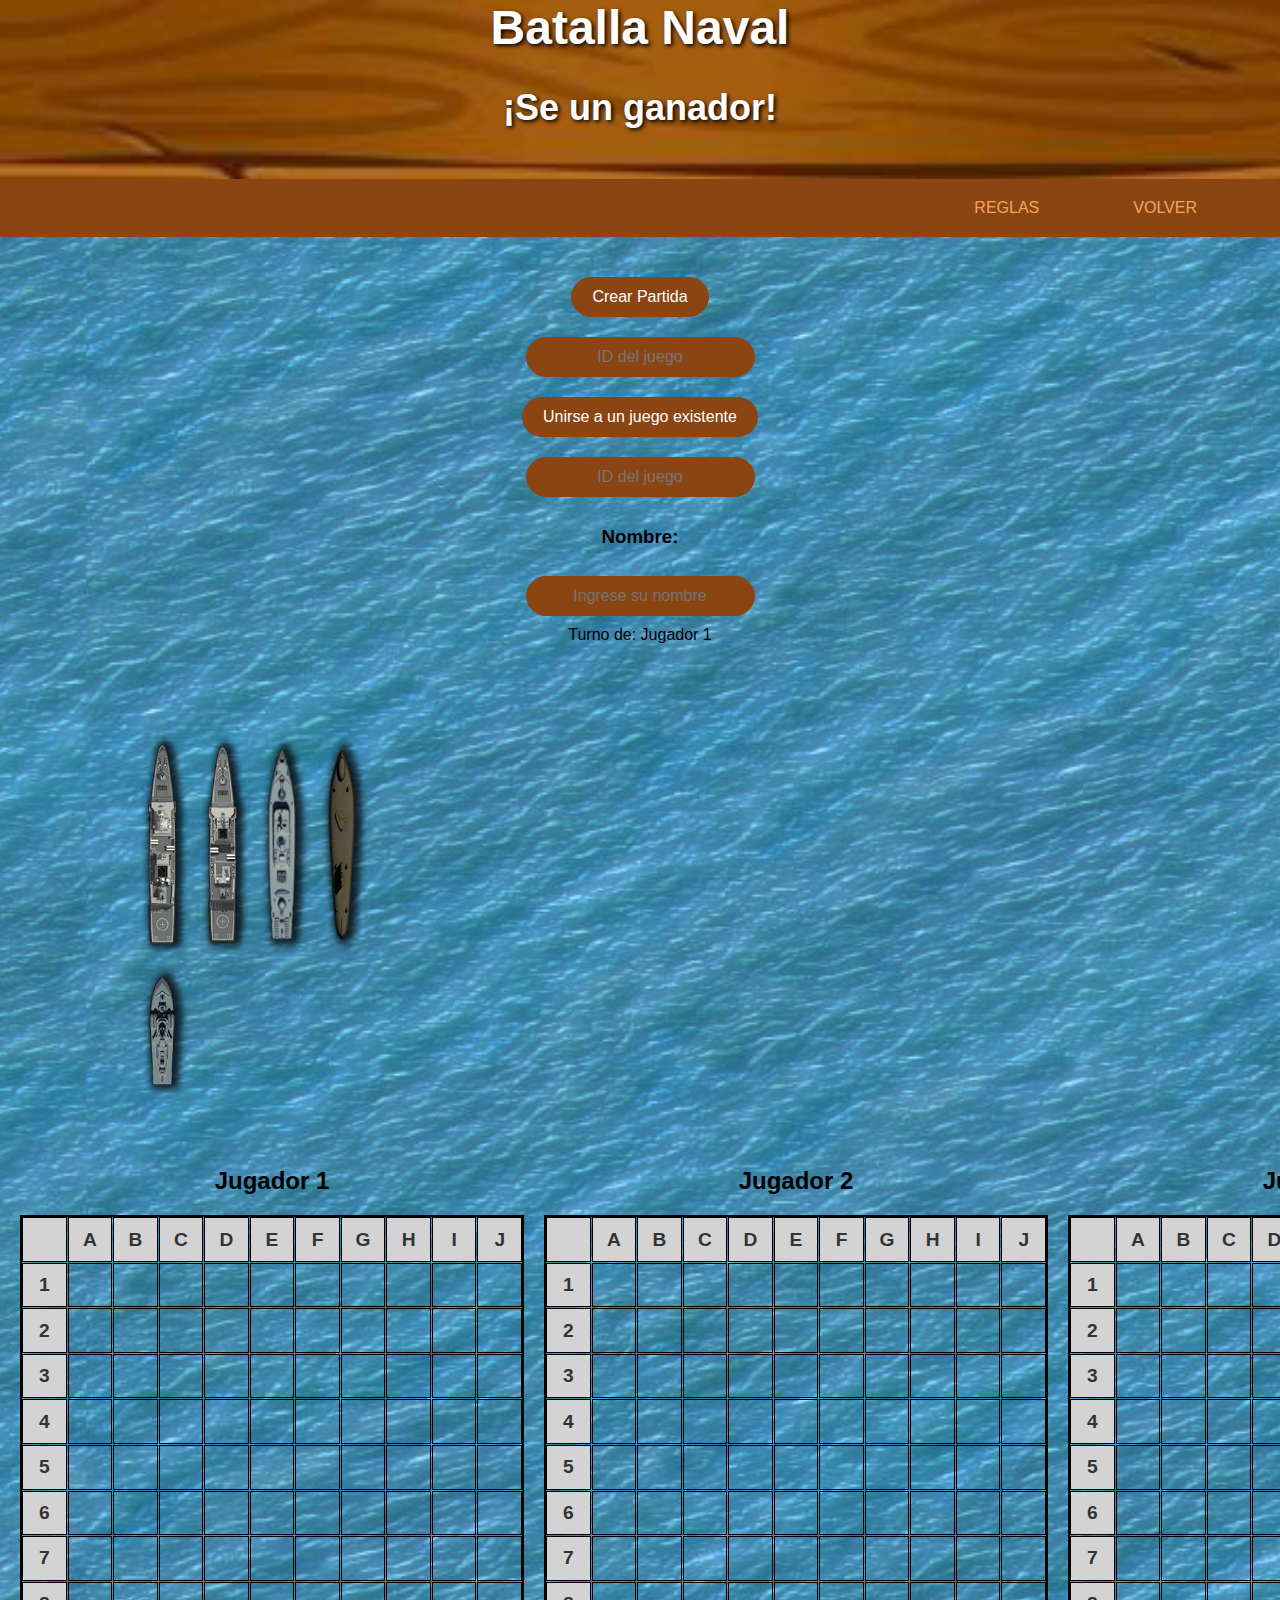
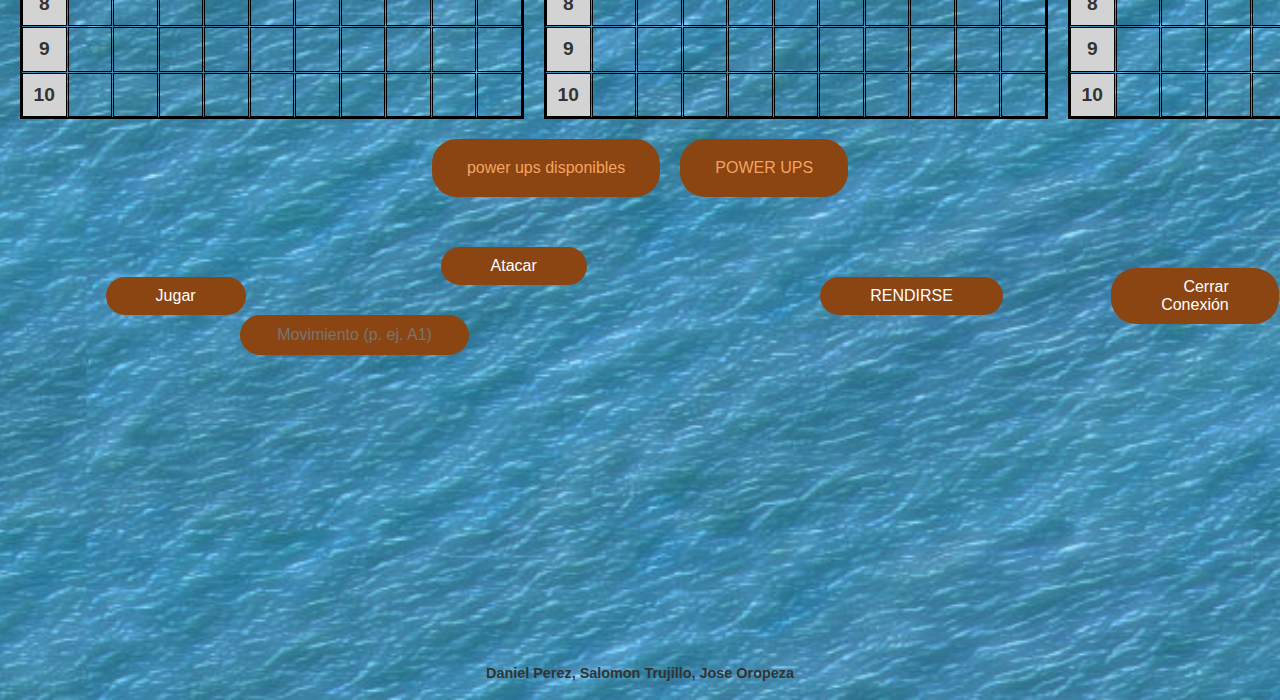
<file: client/contenido/jugar-tres.html>
<!DOCTYPE html>
<html lang="es-VE">
<head>
    <meta charset="UTF-8"/>
    <!--<meta name="language" content="es-VE"/>-->
    <meta name="viewport" content="width=device-width, initial-scala1.0" />
    <meta name="author" content="Salomon Trujillo" />
    <meta name="description" content="Este es el juego Batalla Naval"/>
    <meta name="keywords" content="Batalla Naval, juego, taller"/>
    <meta name="robots" content="noindex, nofollow" />
    <link rel="icon" href="https://static3.depositphotos.com/1007664/237/v/450/depositphotos_2376836-stock-illustration-battle-ship.jpg" type="imag/png " sizes="16x16 32x32 64x64">
    <link rel="stylesheet" href="../estilos/style.css">
    <script src="../scripts/contador.js"></script>
    <title>BatallaNaval | Juego con tres</title>
</head>
<body>
    <div class="principal-jugar-tres">
        <header>
            <hgroup>
                <h1>Batalla Naval</h1>
                <h2>¡Se un ganador!</h2>
            </hgroup>
            <nav class="opciones-navegación">
                <a href="reglas.html">REGLAS</a>
                <a class="volver-btn" onclick="volverPagina()">VOLVER</a>
            </nav>
        </header>
        <main>

        <div class="contenedor-crear-unirse"></div>
        <div class="generar-codigo">
            <button id="crear-partida" class="server-operation">Crear Partida</button>
            <input type="text" id="id-partida" class="server-operation" placeholder="ID del juego" disabled />
        </div>
        <div class="unirse-a-juego">
            <button id="join-game" class="server-operation">Unirse a un juego existente</button>
            <input type="text" id="id-juego" class="server-operation" placeholder="ID del juego"/>
            <h3>Nombre:</h3>
            <input type="text" id="jugador1-name" class="server-operation" placeholder="Ingrese su nombre"/>
        </div>

            <div id="turno">Turno de: Jugador 1</div>
            <div id="mensaje" class="barcoshundidos"></div> <!-- Aquí aparecerá el mensaje -->


            <div class="contenedor-principal">
                <div class="contenedor-barcos">
                    <div class="barcos"></div>
                </div>

                <div class="tableros">
                    <div class="contenedor-tablero">
                        <div class="jugador">
                            <h2 id="name-J1">Jugador 1</h2>
                        </div>
                        <div class="tablero-propio" id="tablero-propio-solo-2"></div>
                    </div>

                    <div class="contenedor-tablero">
                        <div class="jugador">
                            <h2 id="name-J2">Jugador 2</h2>
                        </div>
                        <div class="tablero-enemigo" id="tablero-enemigo-solo-3"></div>
                    </div>
                    <div class="contenedor-tablero">
                        <div class="jugador">
                        <h2 id="name-J3">Jugador 3</h2>
                    </div>
                    <div class="tablero-enemigo" id="tablero-enemigo-solo-4"></div>
                    </div>
                </div>
            </div>

            <div class="powerup">
                <a href="#">power ups disponibles</a>
                <a href="power-ups.html">POWER UPS</a><!--aqui va un popup mostarndo la información de powerups-->
            </div>

            <div class="conexion-ws">
                <div id="iniciarpartida">
                    <button id="iniciar-partida" class="server-operation" type="button" >Jugar</button>
                </div>
                <div class="atacar-enemigo">
                    <button id="atacar-enemigo" class="server-operation">Atacar</button>
                    <input type="text" id="move" class="server-operation" placeholder="Movimiento (p. ej. A1)" />
                </div>
                <div class="salir-partida">
                    <button id="dejar-partida" class="server-operation" type="button">RENDIRSE</button>
                </div>
                <div id="cerrar-conexion">
                    <button id="cerrar-conexion" class="client-operation" type="button">Cerrar Conexión</button>
                </div>
            </div>
        </main>
        <footer>
            <h4>Daniel Perez, Salomon Trujillo, Jose Oropeza</h4>
        </footer>
    </div>
    <script>

        let posicionesBarcosGlobal = []; 
        let posicionesAtacadas = []; 
        const barcos = [
        { id: "ship1", href: "../images/ship1.png", width: 5, posiciones: [] },
        { id: "ship2", href: "../images/ship2.png", width: 4, posiciones: [] },
        { id: "ship3", href: "../images/ship3.png", width: 5, posiciones: [] },
        { id: "ship4", href: "../images/ship4.png", width: 4, posiciones: [] },
        { id: "ship5", href: "../images/ship5.png", width: 3, posiciones: [] }
    ];

      //TABLEROS Y BARCOS --------------------------------------------------------------------------------------------------------
      document.addEventListener("DOMContentLoaded", function () {
    const tableros = document.querySelectorAll(".tablero-propio, .tablero-enemigo");
    const letras = ["A", "B", "C", "D", "E", "F", "G", "H", "I", "J"];
    const numeros = ["1", "2", "3", "4", "5", "6", "7", "8", "9", "10"];

    let barcosColocados = 0;
    let posicionesOcupadas = [];
    const barcoContainer = document.querySelector(".barcos");

    // Configuración inicial de los barcos
    barcos.forEach(barco => {
        const img = document.createElement("img");
        img.src = barco.href;
        img.id = barco.id;
        img.className = "barco";
        img.draggable = true;
        img.setAttribute("data-width", barco.width);
        img.setAttribute("data-rotation", "0");
        barcoContainer.appendChild(img);

        // Eventos para arrastrar
        img.addEventListener("dragstart", (e) => {
            if (barcosColocados >= 5) {
                e.preventDefault();
                alert("Ya has colocado el máximo de 5 barcos.");
                return;
            }
            e.dataTransfer.setData("text", barco.id);
        });

        // Rotar barcos al hacer clic
        img.addEventListener("click", function () {
            const currentRotation = parseInt(img.getAttribute("data-rotation") || "0");
            const newRotation = (currentRotation + 90) % 360;
            img.style.transform = `rotate(${newRotation}deg)`;
            img.setAttribute("data-rotation", newRotation);
        });
    });

    // Crear los tableros
    tableros.forEach(tablero => {
        for (let i = 0; i <= letras.length; i++) {
            const div = document.createElement("div");
            div.className = "posición header";
            if (i > 0) div.textContent = letras[i - 1];
            tablero.appendChild(div);
        }

        for (let i = 0; i < numeros.length; i++) {
            for (let j = 0; j <= letras.length; j++) {
                const div = document.createElement("div");
                if (j === 0) {
                    div.className = "posición header";
                    div.textContent = numeros[i];
                } else {
                    div.className = "posición";
                    div.id = `${letras[j - 1]}${numeros[i]}`;
                }
                tablero.appendChild(div);
            }
        }
    });

    // Habilitar arrastrar y soltar
    document.addEventListener('dragover', function (e) {
        e.preventDefault();
    });

    document.addEventListener('drop', function (e) {
        const tableroPropio = document.querySelector(".tablero-propio");
        if (tableroPropio.contains(e.target) && e.target.classList.contains('posición')) {
            if (barcosColocados >= 5) {
                alert("Ya has colocado el máximo de 5 barcos.");
                return;
            }

            const barcoId = e.dataTransfer.getData("text");
            const barco = barcos.find(b => b.id === barcoId);
            const posicionId = e.target.id;

            const rotation = parseInt(document.getElementById(barco.id).getAttribute("data-rotation") || "0");
            const posicionesBarco = calcularPosicionesOcupadas(posicionId, barco.width, rotation);

            // Validar si todas las posiciones del barco están disponibles
            if (posicionesBarco.some(pos => verificarPosicionOcupada(pos))) {
                alert("El barco no cabe o interfiere con otro barco.");
                return;
            }

            // Colocar el barco en el tablero
            const imgClone = document.getElementById(barco.id).cloneNode(true);
            imgClone.style.position = "absolute";
            imgClone.style.left = `${e.target.offsetLeft}px`;
            imgClone.style.top = `${e.target.offsetTop}px`;
            tableroPropio.appendChild(imgClone);
            imgClone.draggable = false;

            // Configurar restauración del barco al contenedor
            imgClone.addEventListener("click", function () {
                imgClone.remove();
                barcosColocados--;

                // Liberar posiciones ocupadas
                posicionesBarco.forEach(pos => {
                    const idx = posicionesOcupadas.indexOf(pos);
                    if (idx !== -1) posicionesOcupadas.splice(idx, 1);
                });

                // Restaurar el barco al contenedor
                const imgOriginal = document.createElement("img");
                imgOriginal.src = barco.href;
                imgOriginal.id = barco.id;
                imgOriginal.className = "barco";
                imgOriginal.draggable = true;
                imgOriginal.setAttribute("data-width", barco.width);
                imgOriginal.setAttribute("data-rotation", "0");
                barcoContainer.appendChild(imgOriginal);

                // Configurar nuevamente sus eventos
                imgOriginal.addEventListener("dragstart", (e) => {
                    if (barcosColocados >= 5) {
                        e.preventDefault();
                        alert("Ya has colocado el máximo de 5 barcos.");
                        return;
                    }
                    e.dataTransfer.setData("text", barco.id);
                });

                imgOriginal.addEventListener("click", function () {
                    const currentRotation = parseInt(imgOriginal.getAttribute("data-rotation") || "0");
                    const newRotation = (currentRotation + 90) % 360;
                    imgOriginal.style.transform = `rotate(${newRotation}deg)`;
                    imgOriginal.setAttribute("data-rotation", newRotation);
                });
            });

            barcosColocados++;
            posicionesBarco.forEach(pos => agregarPosicionOcupada(pos));
            document.getElementById(barco.id).remove();
        }
    });

    // Función para calcular las posiciones ocupadas por un barco
    function calcularPosicionesOcupadas(posicionId, width, rotation) {
        const posiciones = [];
        const letra = posicionId.charAt(0);
        const numero = parseInt(posicionId.substring(1));
        const filaIndex = letras.indexOf(letra);

        for (let i = 0; i < width; i++) {
            if (rotation === 0) { // Horizontal
                const nuevaColumna = numero + i;
                if (nuevaColumna > 10) break;
                posiciones.push(letra + nuevaColumna);
            } else if (rotation === 90) { // Vertical
                const nuevaFila = letras[filaIndex + i];
                if (!nuevaFila) break;
                posiciones.push(nuevaFila + numero);
            }
        }
        return posiciones;
    }

    // Verificar si una posición ya está ocupada
    function verificarPosicionOcupada(posicionId) {
        return posicionesOcupadas.includes(posicionId);
    }

    // Agregar una posición a la lista de ocupadas
    function agregarPosicionOcupada(posicionId) {
        if (!posicionesOcupadas.includes(posicionId)) {
            posicionesOcupadas.push(posicionId);
        }
    }
});




    //TABLEROS Y BARCOS --------------------------------------------------------------------------------------------------------


    //CONEXION/SERVIDOR-----------------------------------------------------------------------------------------------------------------
const WEBSOCKET_SCHEME = 'ws';
const WEBSOCKET_SERVER = 'localhost';
const WEBSOCKET_PORT = 9092;
const WEBSOCKET_URL = `${WEBSOCKET_SCHEME}://${WEBSOCKET_SERVER}:${WEBSOCKET_PORT}`;
let modojuego = true;
let minombre = document.getElementById('jugador1-name');
let hit = false;
let disparo = false;
let aux= false;
let posBarcosJ2 = [];
let posBarcosJ3 = [];
let j2name = '';
let j3name = '';
let auxenemigo = '';
const socket = new WebSocket(WEBSOCKET_URL);
console.log('Posiciones de los barcos: ', posicionesBarcosGlobal);

socket.addEventListener('open', () => {
    console.log(`%cConexión exitosa en ${WEBSOCKET_URL}`, 'color: #99ff00');
});

// Manejo de la creación de partida
document.getElementById('crear-partida').addEventListener('click', () => {
    const playerName = document.getElementById('jugador1-name').value;
    const size = 3;
    modojuego = true;


    if (playerName.trim()) {
        const message = { type: 'create', playerName, size };
        socket.send(JSON.stringify(message));

    } else {
        alert("Por favor ingresa tu nombre antes de crear un juego.");
    }
});

// Manejo de unirse a una partida
document.getElementById('join-game').addEventListener('click', () => {
    const playerName = document.getElementById('jugador1-name').value;
    const gameId = document.getElementById('id-juego').value ? document.getElementById('id-juego').value : document.getElementById('id-partida').value;
    const size = 3;
    modojuego = false;

    if (playerName && gameId) {
        socket.send(JSON.stringify({ type: 'join', gameId, playerName, size }));
    } else {
        alert("Por favor ingresa tu nombre y el ID del juego antes de unirte.");
    }
});

let playerName2 = '';

document.getElementById('iniciar-partida').addEventListener('click', () => {
    const gameId = modojuego ? document.getElementById('id-partida').value : document.getElementById('id-juego').value;
    if (modojuego) {
        socket.send(JSON.stringify({ type: 'start', gameId }));
        console.log('Empezó el juego');
        playerName1 = document.getElementById('jugador1-name').value;
    } else {
        socket.send(JSON.stringify({ type: 'start', gameId }));
        console.log('Empezó el juego');
        playerName2 = document.getElementById('jugador1-name').value;
    }
});



socket.addEventListener('message', (event) => {
    const message = JSON.parse(event.data);
    console.log('%c<- %cMensaje recibido desde el servidor:', 'color: #99ff00', 'color: inherit', message);

    if (message.type === 'gameCreated') {
        const gameIdInput = document.getElementById('id-partida');
        const playerNameElement = document.getElementById('name-J1');

        gameIdInput.value = message.gameId;
        playerNameElement.innerText = `Jugador 1: ${message.playerName}`;
    }

    if (message.type === 'defeatship') {
    const playerName = document.getElementById('jugador1-name').value;
    if (message.playerName !== playerName) {
        let hundidos = message.hundido;
        if (hundidos > 0) {
            document.getElementById('mensaje').innerText = '¡BARCO(S) HUNDIDO(S)! ' + hundidos;;
        } 

        if (hundidos === 5) {
            document.getElementById('mensaje').innerText = '¡GANASTE!';
            socket.close();

        }
        
    }
}

    if (message.type === 'playerJoined') {
        const playerNameElement = document.getElementById('name-J2');
        playerNameElement.innerText = `Jugador 2: ${message.playerName}`;
    }

    if(message.type === 'gameStarted'){
      const gameId = modojuego ? document.getElementById('id-partida').value : document.getElementById('id-juego').value;
      let playerName = document.getElementById('jugador1-name').value;
      let posicionesBarcos = posicionesBarcosGlobal;
      const message = { type: 'shipPositions', gameId, playerName, posicionesBarcos };
      socket.send(JSON.stringify(message));
    }

    if (message.type === 'shipPositions') {
    const miNombre = document.getElementById('jugador1-name').value;

  
    if (message.playerName !== miNombre) {
        if (posBarcosJ2.length === 0 && j2name !== message.playerName) {
            posBarcosJ2 = message.posicionesBarcos;
            console.log("Posiciones del Jugador 2:", posBarcosJ2);
            j2name = message.playerName;
        } else if (posBarcosJ3.length === 0 && j3name !== message.playerName) {
            posBarcosJ3 = message.posicionesBarcos;
            console.log("Posiciones del Jugador 3:", posBarcosJ3);
            j3name = message.playerName;
        }
    }
}


    if (message.type === 'move') {
        let minombre = document.getElementById('jugador1-name').value;
        let move = message.move;
        let hundido = message.hundido;
        let playerName = message.playerName;
        let gameId = message.gameId;

        // Verifica si el ataque fue un "hit"
        let hit = false;
        for (let i = 0; i < posicionesBarcosGlobal.length; i++) {
            if (posicionesBarcosGlobal[i] === move) {
                hit = true;
                break;
            }
        }
    
        // Si el mensaje es del jugador contrario, actualiza el tablero correspondiente
        if (message.playerName !== minombre) {
            socket.send(JSON.stringify({ type: 'hit', move, hit, minombre, gameId, hundido }));
            aux = hit;
            // Actualiza los tableros dependiendo si fue un hit o miss
            actualizarTableroJugador(move, 'tablero-propio-solo-2', hit);
        }   
    }

  
 // Manejar ataques: Cuando un jugador hace clic en "atacar-enemigo"
document.getElementById('atacar-enemigo').addEventListener('click', () => {
    const gameId = modojuego ? document.getElementById('id-partida').value : document.getElementById('id-juego').value;
    const move = document.getElementById('move').value.toUpperCase();
    const playerName = document.getElementById('jugador1-name').value;
    let hitj2=false;
    let hitj3=false;


    if (/^[A-J]([1-9]|10)$/.test(move)) {
        socket.send(JSON.stringify({ type: 'move', gameId, move, playerName }));

       for (let i = 0; i < posBarcosJ2.length; i++) {
            if (posBarcosJ2[i] === move) {
               hitj2=true;
               actualizarTableroJugador(move, 'tablero-enemigo-solo-3', hitj2);
               break; // Opcional: detener el ciclo una vez que se encuentra el valor
           }
         }
        if(hitj2===false){
            actualizarTableroJugador(move, 'tablero-enemigo-solo-3', hitj2);
        } 

        for (let i = 0; i < posBarcosJ3.length; i++) {
            if (posBarcosJ3[i] === move) {
               hitj3=true;
               actualizarTableroJugador(move, 'tablero-enemigo-solo-4', hitj3);
               break; // Opcional: detener el ciclo una vez que se encuentra el valor
           }
         }
        if(hitj3===false){
            actualizarTableroJugador(move, 'tablero-enemigo-solo-4', hitj3);
        } 
       
    } else {
        alert('Posición no válida');
    }
});   


});
function actualizarTableroJugador(move, tableroId, isHit) {
    const playerBoard = document.getElementById(tableroId);
    const cell = playerBoard.querySelector(`#${move}`);

    if (isHit !== undefined) {
        // Si es un "hit", actualizar la celda con el impacto (flama)
        if (isHit) {
            const img = document.createElement('img');
            img.src = "../images/flama.gif";
            img.style.width = "110%";
            cell.innerHTML = '';
            cell.appendChild(img);
            cell.style.color = 'red';

            if (tableroId === 'tablero-propio') {
                posicionesAtacadas.push(move);
                console.log('Posiciones atacadas:', posicionesAtacadas);
            }

        } else {
            // Si no es un "hit", mostrar "O" en la celda
            cell.textContent = 'O';
            cell.style.color = 'white';
        }
    } else {
        // Si no es un hit ni un fallo, marca la celda con un "X" para indicar que el jugador ha hecho un movimiento
        cell.textContent = 'X';
        cell.style.color = 'grey'; // Color temporal para diferenciar los ataques enviados
    }


    let barcosHundidos = 0;

barcos.forEach(barco => {
    // Verificar si el barco tiene posiciones
    if (barco.posiciones.length === 0) {
        console.log(`Barco ${barco.id} no tiene posiciones asignadas.`);
        return;
    }
    
    // Verificar si todas las posiciones del barco están en las posiciones atacadas
    const barcoHundido = barco.posiciones.every(posicion => posicionesAtacadas.includes(posicion));
    
    if (barcoHundido) {
        console.log(`Barco ${barco.id} hundido`);
        barcosHundidos++; // Aumentamos el contador de barcos hundidos
    }
});

// Mostrar el mensaje en el HTML si hay barcos hundidos
if (barcosHundidos > 0) {
    let hundido = barcosHundidos;
    const gameId = modojuego ? document.getElementById('id-partida').value : document.getElementById('id-juego').value;

    const playerName = document.getElementById('jugador1-name').value;
    socket.send(JSON.stringify({ type: 'estadoHundido', hundido , playerName, gameId }));     
}
}
    
    </script>
    
</body>
</html>
</file>
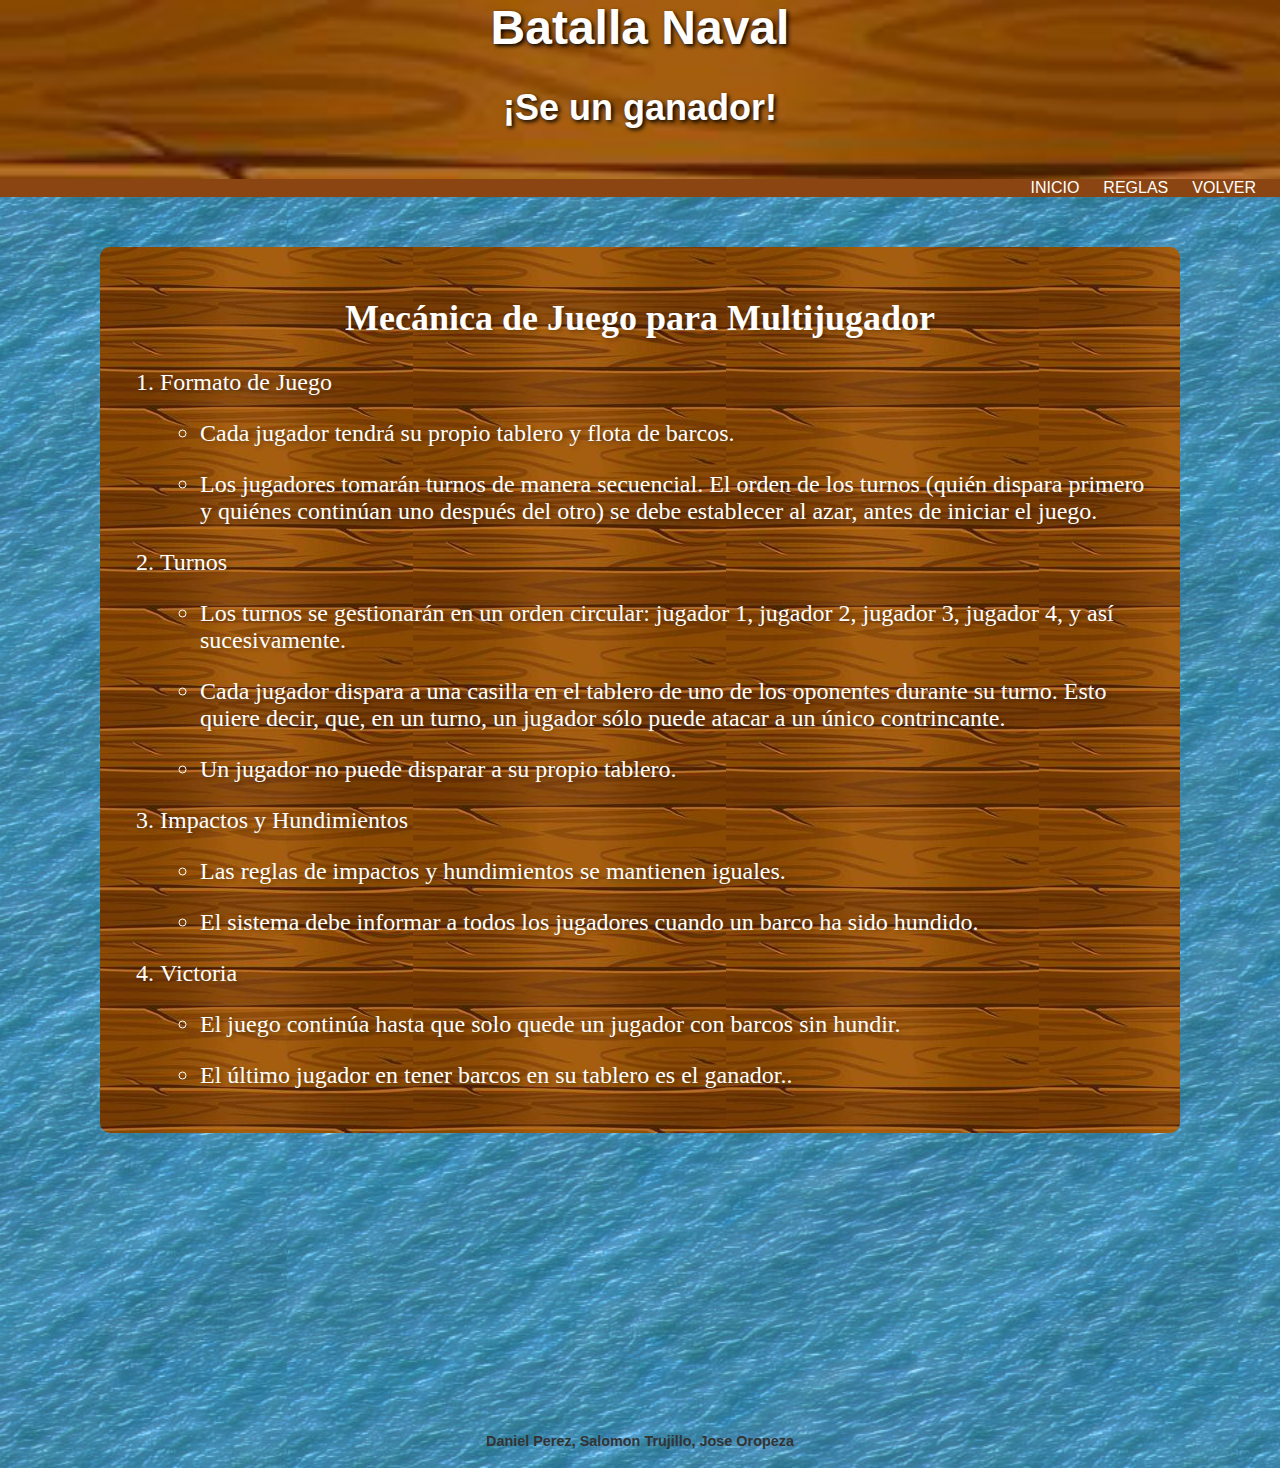
<file: client/contenido/mecanicas-multijugador.html>
<!DOCTYPE html>
<html lang="es-VE">
<head>
    <meta charset="UTF-8"/>
    <!--<meta name="language" content="es-VE"/>-->
    <meta name="viewport" content="width=device-width, initial-scala1.0" />
    <meta name="author" content="Salomon Trujillo" />
    <meta name="description" content="Este es el juego Batalla Naval"/>
    <meta name="keywords" content="Batalla Naval, juego, taller"/>
    <meta name="robots" content="noindex, nofollow" />
    <link rel="icon" href="https://static3.depositphotos.com/1007664/237/v/450/depositphotos_2376836-stock-illustration-battle-ship.jpg" type="imag/png " sizes="16x16 32x32 64x64">
    <link rel="stylesheet" href="../estilos/style.css">
    <script src="../scripts/contador.js"></script>
    <title>BatallaNaval | mecanica multijugador</title>
</head>

<body>
    <div class="principal-mecanicas-multijugador">
        <header>
            <hgroup>
                <h1>Batalla Naval</h1>
                <h2>¡Se un ganador!</h2>
            </hgroup>
            <nav class="opciones-navegación"> 
                <a href="index.html">INICIO</a>
                <a href="reglas.html">REGLAS</a>
                <a class="volver-btn" onclick="volverPagina()">VOLVER</a>
            </nav>
        </header>
        <main>
            <section id="mecanicas-multijugador">
                <h2>Mecánica de Juego para Multijugador</h2>
            <ol>
                <li>Formato de Juego
                    <ul>
                        <li>
                            <p>Cada jugador tendrá su propio tablero y flota de barcos.</p>
                        </li>
                        <li>
                            <p>Los jugadores tomarán turnos de manera secuencial. El orden de los turnos (quién dispara primero y quiénes continúan uno después del otro) se debe establecer al azar, antes de iniciar el juego.</p>
                        </li>
                    </ul>
                </li>
                <li>Turnos
                    <ul>
                        <li>
                            <p>Los turnos se gestionarán en un orden circular: jugador 1, jugador 2, jugador 3, jugador 4, y así sucesivamente.</p>
                        </li>
                        <li>
                            <p>Cada jugador dispara a una casilla en el tablero de uno de los oponentes durante su turno. Esto quiere decir, que, en un turno, un jugador sólo puede atacar a un único contrincante.</p>
                        </li>
                        <li>
                            <p>Un jugador no puede disparar a su propio tablero.</p>
                        </li>
                    </ul>
                </li>
                <li>Impactos y Hundimientos
                    <ul>
                        <li>
                            <p>Las reglas de impactos y hundimientos se mantienen iguales.</p>
                        </li>
                        <li>
                            <p>El sistema debe informar a todos los jugadores cuando un barco ha sido hundido.</p>
                        </li>
                    </ul>
                </li>
                <li>Victoria
                    <ul>
                        <li>
                            <p>El juego continúa hasta que solo quede un jugador con barcos sin hundir.</p>
                        </li>
                        <li>
                            <p>El último jugador en tener barcos en su tablero es el ganador..</p>
                        </li>
                    </ul>
                </li>
            </ol>
            </section>
        </main>
        <footer>
            <h4>Daniel Perez, Salomon Trujillo, Jose Oropeza</h4>
        </footer>
    </div>
</body>
</html>
</file>
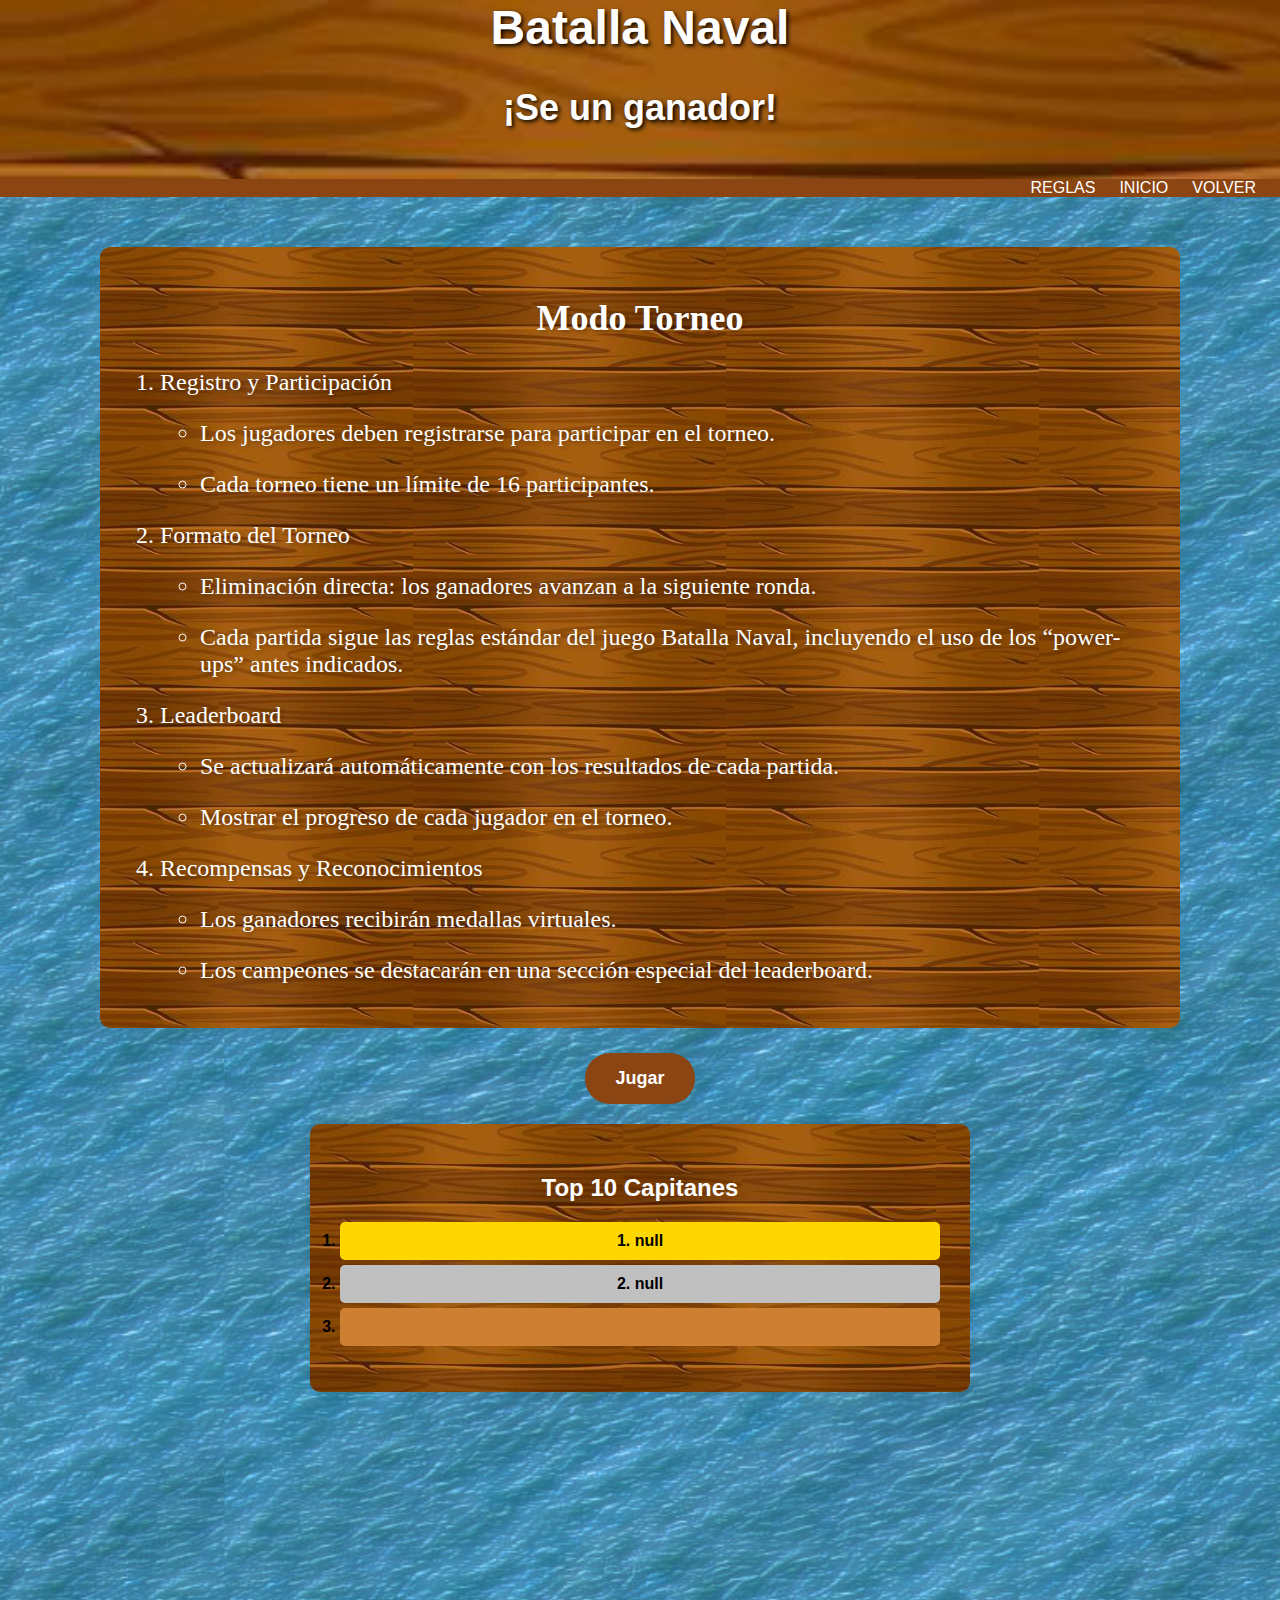
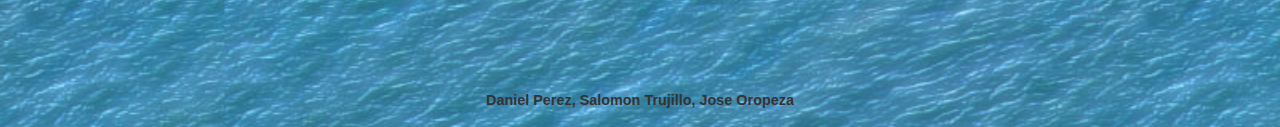
<file: client/contenido/modo-torneo.html>
<!DOCTYPE html>
<html lang="es-VE">
<head>
    <meta charset="UTF-8"/>
    <!--<meta name="language" content="es-VE"/>-->
    <meta name="viewport" content="width=device-width, initial-scala1.0" />
    <meta name="author" content="Salomon Trujillo" />
    <meta name="description" content="Este es el juego Batalla Naval"/>
    <meta name="keywords" content="Batalla Naval, juego, taller"/>
    <meta name="robots" content="noindex, nofollow" />
    <link rel="icon" href="https://static3.depositphotos.com/1007664/237/v/450/depositphotos_2376836-stock-illustration-battle-ship.jpg" type="imag/png " sizes="16x16 32x32 64x64">
    <link rel="stylesheet" href="../estilos/style.css">
    <script src="../scripts/contador.js"></script>
    <title>BatallaNaval | modo torneo</title>
</head>
<body>
    <div class="principal-modo-torneo">
        <header>
          <hgroup>
            <h1>Batalla Naval</h1>
            <h2>¡Se un ganador!</h2>
          </hgroup>
          <nav class="opciones-navegación">
            <a href="reglas.html">REGLAS</a>
            <a href="index.html">INICIO</a>
            <a class="volver-btn" onclick="volverPagina()">VOLVER</a>
          </nav>
      </header>
      <main>
          <section id="modo-torneo">
            <h2>Modo Torneo</h2>
            <ol>
              <li>Registro y Participación
                <ul>
                  <li>
                    <p>Los jugadores deben registrarse para participar en el torneo.</p>
                  </li>
                  <li>
                    <p>Cada torneo tiene un límite de 16 participantes.</p>
                  </li>
                </ul>
              </li>
              <li>Formato del Torneo
                <ul>
                  <li>
                    <p>Eliminación directa: los ganadores avanzan a la siguiente ronda.</p>
                  </li>
                  <li>
                    <p>Cada partida sigue las reglas estándar del juego Batalla Naval, incluyendo el uso de los “power-ups” antes indicados.</p>
                  </li>
                </ul>
              </li>
              <li>Leaderboard
                <ul>
                  <li>
                    <p>Se actualizará automáticamente con los resultados de cada partida.</p>
                  </li>
                  <li>
                    <p>Mostrar el progreso de cada jugador en el torneo.</p>
                  </li>
                </ul>
              </li>
              <li>Recompensas y Reconocimientos
                <ul>
                  <li>
                    <p>Los ganadores recibirán medallas virtuales.</p>
                  </li>
                  <li>
                    <p>Los campeones se destacarán en una sección especial del leaderboard.</p>
                  </li>
                </ul>
              </li>
            </ol>
          </section>
          <div id="botón-jugar">
            <a href="jugar-solo.html">Jugar</a>
          </div>
          <div class="top-10">
            <h2>Top 10 Capitanes</h2>
              <ol>
                <li id="ganador"></li>
                <li id="segundoLugar"></li>
                <li id="tercerLugar"></li>
              </ol>
          </div>
      </main>
      <footer>
        <h4>Daniel Perez, Salomon Trujillo, Jose Oropeza</h4>
      </footer>
    </div>
    
    <script>
      // Recuperar los nombres del ganador y del segundo lugar
      const ganador = localStorage.getItem('ganador');
      const segundoLugar = localStorage.getItem('segundoLugar');

      // Mostrar los nombres en la lista
      document.getElementById('ganador').textContent = `1. ${ganador}`;
      document.getElementById('segundoLugar').textContent = `2. ${segundoLugar}`;
  </script>

  </body>
  </html>
</file>
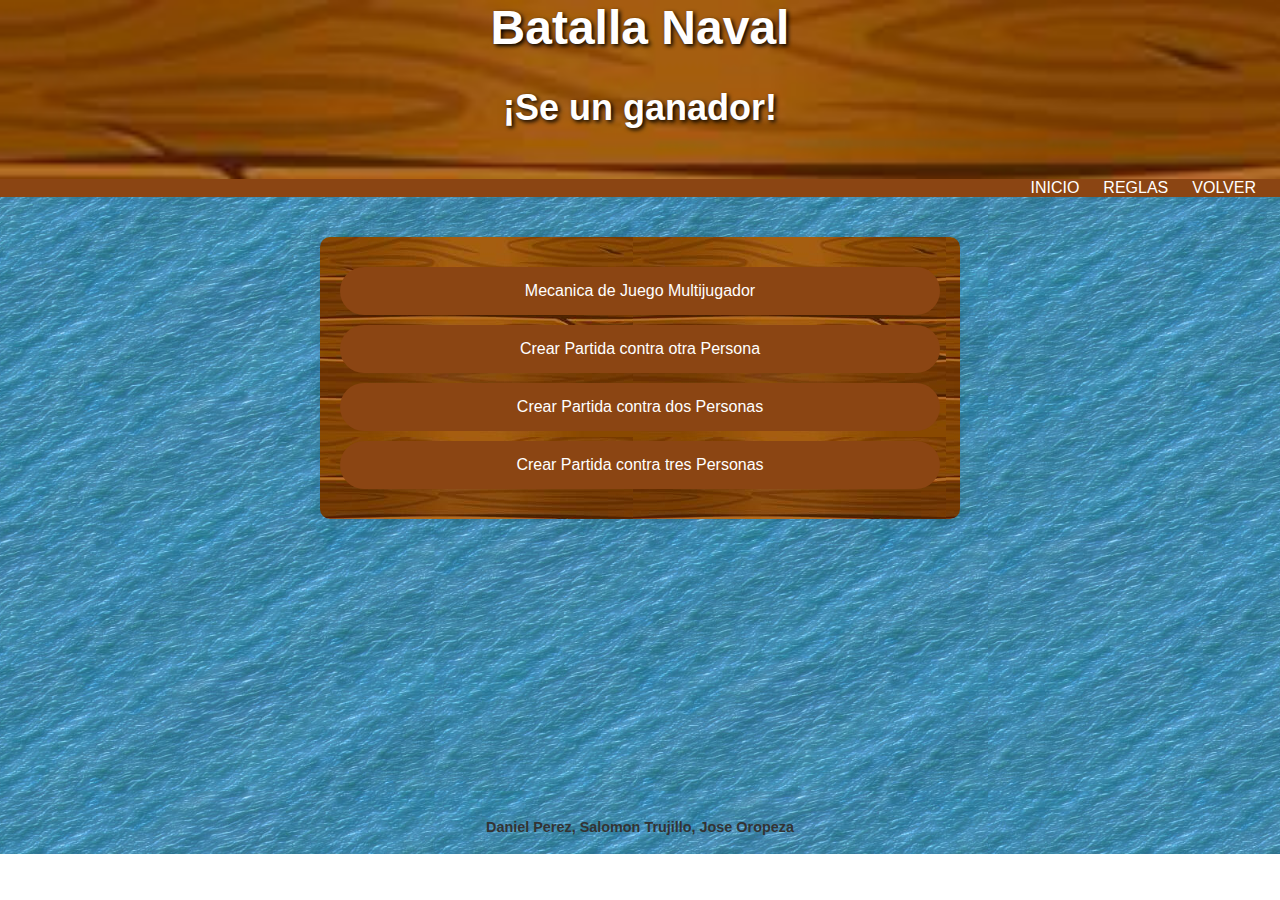
<file: client/contenido/multi-jugador.html>
<!DOCTYPE html>
<html lang="es-VE">
<head>
    <meta charset="UTF-8"/>
    <!--<meta name="language" content="es-VE"/>-->
    <meta name="viewport" content="width=device-width, initial-scala1.0" />
    <meta name="author" content="Salomon Trujillo" />
    <meta name="description" content="Este es el juego Batalla Naval"/>
    <meta name="keywords" content="Batalla Naval, juego, taller"/>
    <meta name="robots" content="noindex, nofollow" />
    <link rel="icon" href="https://static3.depositphotos.com/1007664/237/v/450/depositphotos_2376836-stock-illustration-battle-ship.jpg" type="imag/png " sizes="16x16 32x32 64x64">
    <link rel="stylesheet" href="../estilos/style.css">
    <script src="../scripts/contador.js"></script>
    <title>BatallaNaval | multijugador</title>
</head>
<body>
    <div class="principal-multijugador">
        <header>
            <hgroup>
                <h1>Batalla Naval</h1>
                <h2>¡Se un ganador!</h2>
            </hgroup>
            <nav class="opciones-navegación"> 
                <a href="index.html">INICIO</a>
                <a href="reglas.html">REGLAS</a>
                <a class="volver-btn" onclick="volverPagina()">VOLVER</a>
            </nav>
        </header>
        <main>
            <section id="opciones-multijugador">
                <a href="mecanicas-multijugador.html">Mecanica de Juego Multijugador</a>
                <a href="jugar-dos.html">Crear Partida contra otra Persona</a>
                <a href="jugar-tres.html">Crear Partida contra dos Personas</a>
                <a href="jugar-cuatro.html">Crear Partida contra tres Personas</a>
            </section>
        </main>
        <footer>
            <h4>Daniel Perez, Salomon Trujillo, Jose Oropeza</h4>
        </footer>
    </div>

</body>
</html>
</file>
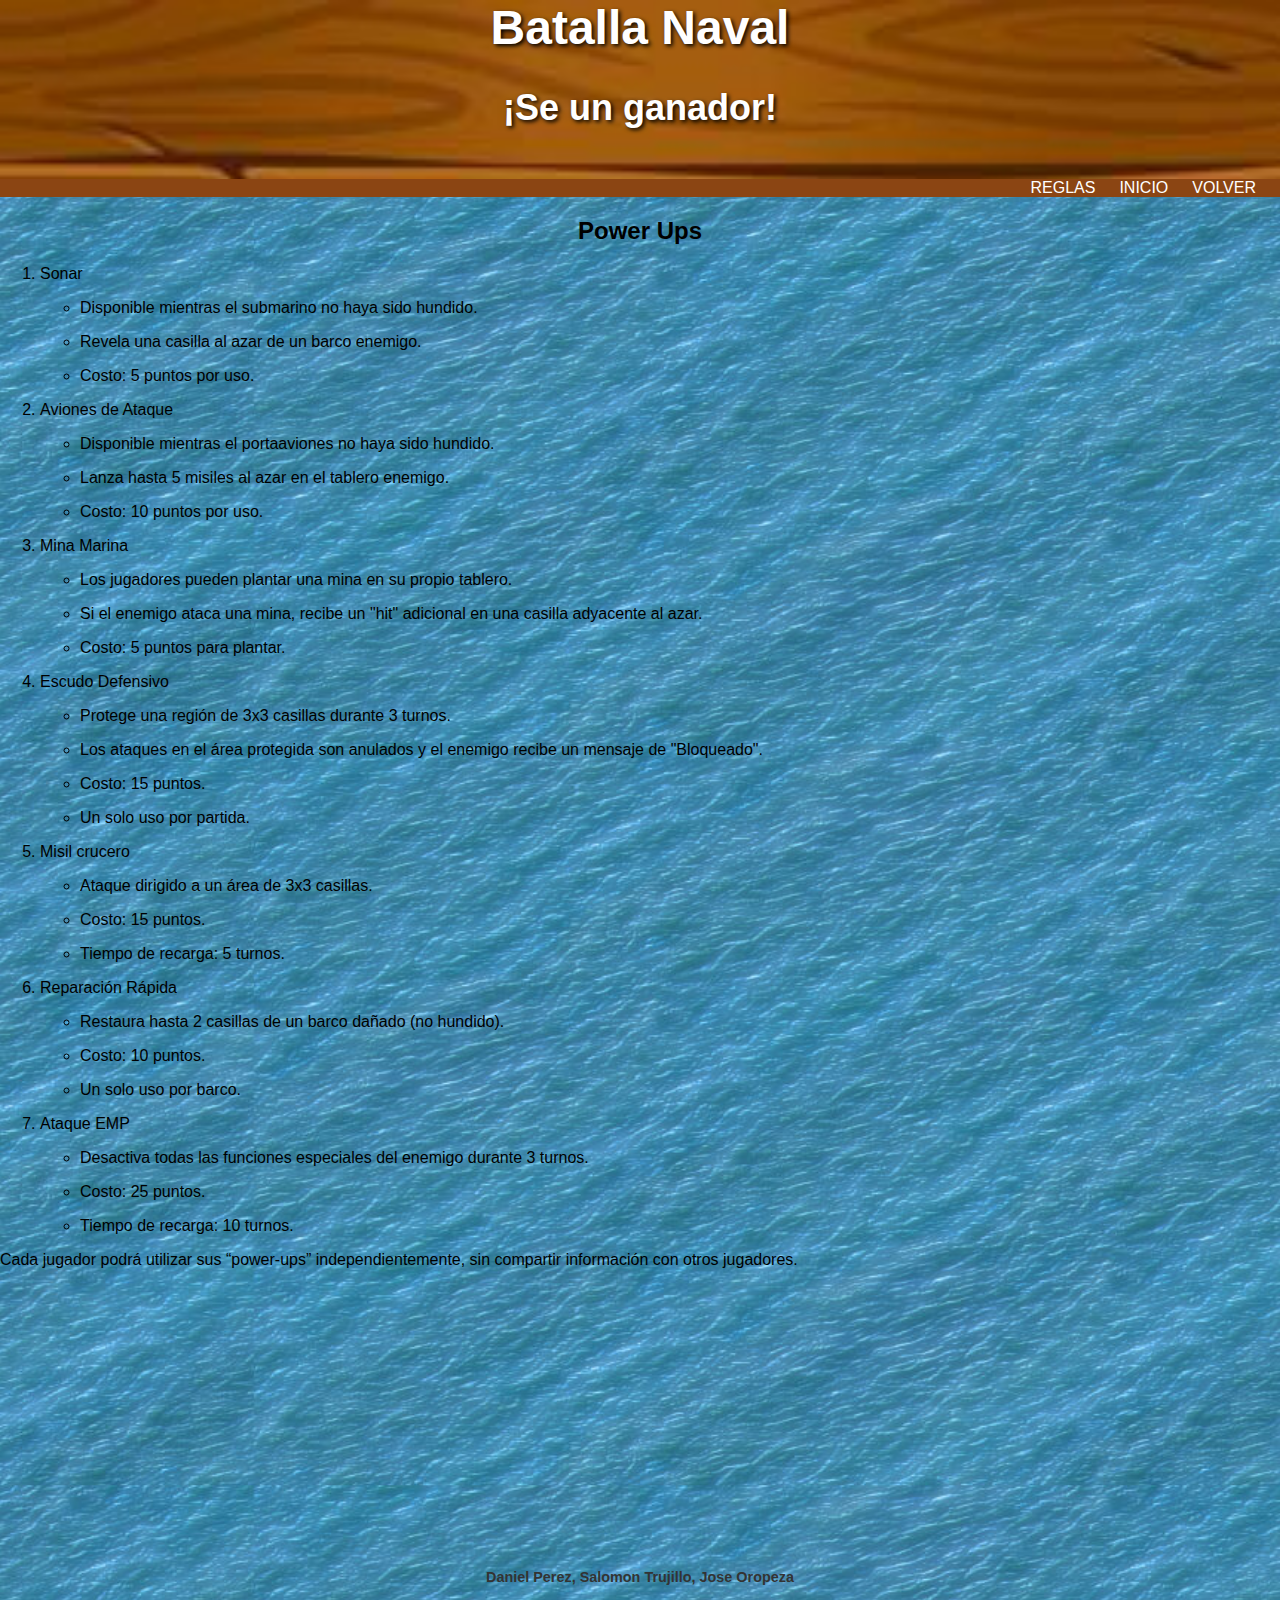
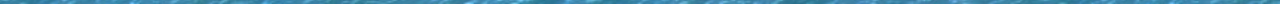
<file: client/contenido/power-ups.html>
<!DOCTYPE html>
<html lang="es-VE">
<head>
    <meta charset="UTF-8"/>
    <!--<meta name="language" content="es-VE"/>-->
    <meta name="viewport" content="width=device-width, initial-scala1.0" />
    <meta name="author" content="Salomon Trujillo" />
    <meta name="description" content="Este es el juego Batalla Naval"/>
    <meta name="keywords" content="Batalla Naval, juego, taller"/>
    <meta name="robots" content="noindex, nofollow" />
    <link rel="icon" href="https://static3.depositphotos.com/1007664/237/v/450/depositphotos_2376836-stock-illustration-battle-ship.jpg" type="imag/png " sizes="16x16 32x32 64x64">
    <link rel="stylesheet" href="../estilos/style.css">
    <script src="../scripts/contador.js"></script>
    <title>BatallaNaval | Power Ups</title>
</head>
<body>
    <div class="principal-power-ups">
        <header>
            <hgroup>
                <h1>Batalla Naval</h1>
                <h2>¡Se un ganador!</h2>
            </hgroup>
            <nav class="opciones-navegación"> 
                <a href="reglas.html">REGLAS</a>
                <a href="index.html">INICIO</a>
                <a class="volver-btn" onclick="volverPagina()">VOLVER</a>
            </nav>
        </header>
        <main>
            <section id="power-ups">
                <h2>Power Ups</h2>
                <ol>
                    <li>Sonar
                        <ul>
                            <li>
                                <p>Disponible mientras el submarino no haya sido hundido.</p>
                            </li>
                            <li>
                                <p>Revela una casilla al azar de un barco enemigo.</p>
                            </li>
                            <li>
                                <p>Costo: 5 puntos por uso.</p>
                            </li>
                        </ul>
                    </li>
                    <li>Aviones de Ataque
                        <ul>
                            <li>
                                <p>Disponible mientras el portaaviones no haya sido hundido.</p>
                            </li>
                            <li>
                                <p>Lanza hasta 5 misiles al azar en el tablero enemigo.</p>
                            </li>
                            <li>
                                <p>Costo: 10 puntos por uso.</p>
                            </li>
                        </ul>
                    </li>
                    <li>Mina Marina
                        <ul>
                            <li>
                                <p>Los jugadores pueden plantar una mina en su propio tablero.</p>
                            </li>
                            <li>
                                <p>Si el enemigo ataca una mina, recibe un "hit" adicional en una casilla adyacente al azar.</p>
                            </li>
                            <li>
                                <p>Costo: 5 puntos para plantar.</p>
                            </li>
                        </ul>
                    </li>
                    <li>Escudo Defensivo
                        <ul>
                            <li>
                                <p>Protege una región de 3x3 casillas durante 3 turnos.</p>
                            </li>
                            <li>
                                <p>Los ataques en el área protegida son anulados y el enemigo recibe un mensaje de "Bloqueado".</p>
                            </li>
                            <li>
                                <p>Costo: 15 puntos.</p>
                            </li>
                            <li>
                                <p>Un solo uso por partida.</p>
                            </li>
                        </ul>
                    </li>
                    <li>Misil crucero
                        <ul>
                            <li>
                                <p>Ataque dirigido a un área de 3x3 casillas.</p>
                            </li>
                            <li>
                                <p>Costo: 15 puntos.</p>
                            </li>
                            <li>
                                <p>Tiempo de recarga: 5 turnos.</p>
                            </li>
                        </ul>
                    </li>
                    <li>Reparación Rápida
                        <ul>
                            <li>
                                <p>Restaura hasta 2 casillas de un barco dañado (no hundido).</p>
                            </li>
                            <li>
                                <p>Costo: 10 puntos.</p>
                            </li>
                            <li>
                                <p>Un solo uso por barco.</p>
                            </li>
                        </ul>
                    </li>
                    <li>Ataque EMP
                        <ul>
                            <li>
                                <p>Desactiva todas las funciones especiales del enemigo durante 3 turnos.</p>
                            </li>
                            <li>
                                <p>Costo: 25 puntos.</p>
                            </li>
                            <li>
                                <p>Tiempo de recarga: 10 turnos.</p>
                            </li>
                        </ul>
                    </li>
                </ol>
                <p>Cada jugador podrá utilizar sus “power-ups” independientemente, sin compartir información con otros jugadores.</p>
            </section>
        </main>
        <footer>
            <h4>Daniel Perez, Salomon Trujillo, Jose Oropeza</h4>
        </footer>
    </div>
</body>
</html>
</file>
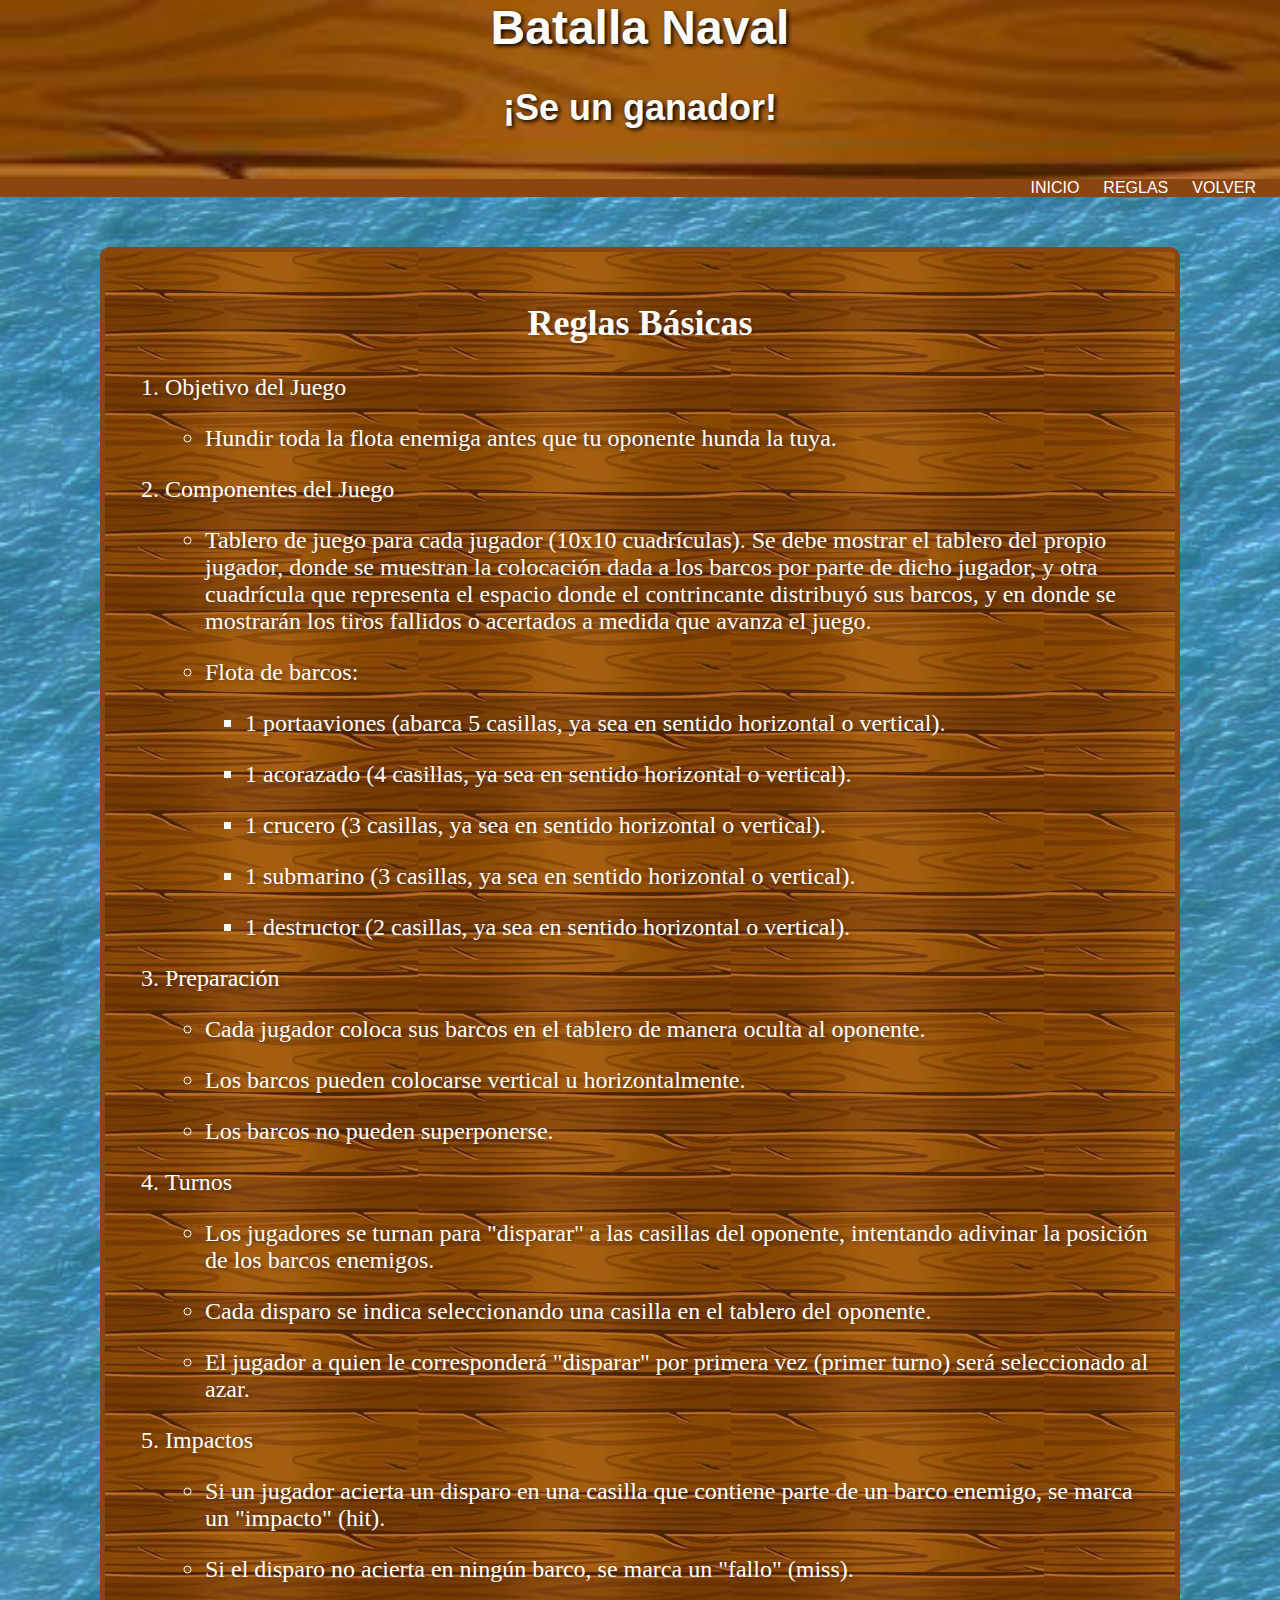
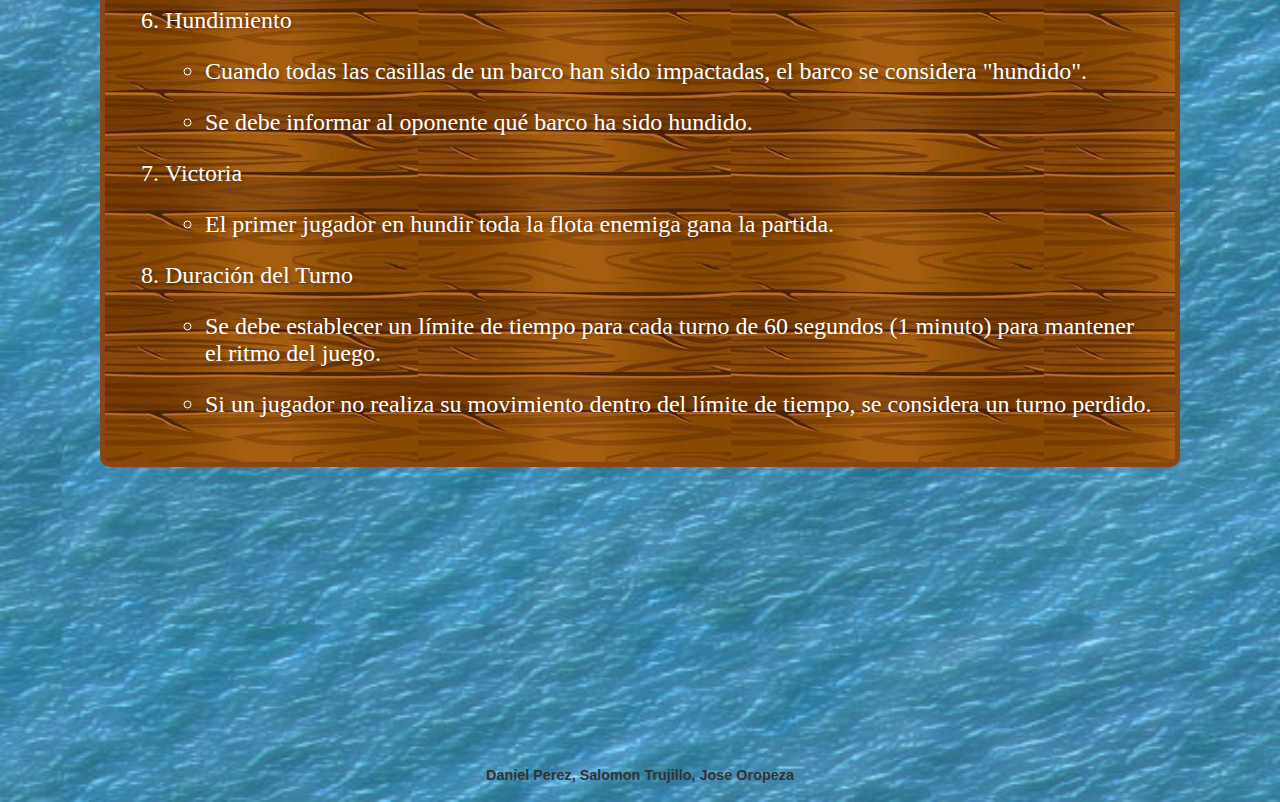
<file: client/contenido/reglas.html>
<!DOCTYPE html>
<html lang="es-VE">
<head>
    <meta charset="UTF-8"/>
    <!--<meta name="language" content="es-VE"/>-->
    <meta name="viewport" content="width=device-width, initial-scala1.0" />
    <meta name="author" content="Salomon Trujillo" />
    <meta name="description" content="Este es el juego Batalla Naval"/>
    <meta name="keywords" content="Batalla Naval, juego, taller"/>
    <meta name="robots" content="noindex, nofollow" />
    <link rel="icon" href="https://static3.depositphotos.com/1007664/237/v/450/depositphotos_2376836-stock-illustration-battle-ship.jpg" type="imag/png " sizes="16x16 32x32 64x64">
    <link rel="stylesheet" href="../estilos/style.css">
    <script src="../scripts/contador.js"></script>
    <title>BatallaNaval | Reglas</title>
</head>
<body>
    <div class="principal-reglas">
        <header>
            <hgroup>
                <h1>Batalla Naval</h1>
                <h2>¡Se un ganador!</h2>
            </hgroup>
            <nav class="opciones-navegación"> 
                <a href="index.html">INICIO</a>
                <a href="reglas.html">REGLAS</a>
                <a class="volver-btn" onclick="volverPagina()">VOLVER</a>
            </nav>
        </header>
        <main>
            <section class="reglas-de-juego">
                <h2>Reglas Básicas</h2>
                <ol>
                    <li>Objetivo del Juego
                        <ul>
                            <li>
                                <p>Hundir toda la flota enemiga antes que tu oponente hunda la tuya.</p>
                            </li>
                        </ul>
                    </li> 
                    <li>Componentes del Juego
                        <ul>
                            <li>
                                <p>
                                    Tablero de juego para cada jugador (10x10 cuadrículas). 
                                    Se debe mostrar el tablero del propio jugador, donde se 
                                    muestran la colocación dada a los barcos por parte de dicho 
                                    jugador, y otra cuadrícula que representa el espacio donde
                                    el contrincante distribuyó sus barcos, y en donde se mostrarán
                                    los tiros fallidos o acertados a medida que avanza el juego.
                                </p>
                            </li>
                            <li>Flota de barcos:
                                <ul>
                                    <li>
                                        <p>1 portaaviones (abarca 5 casillas, ya sea en sentido horizontal o vertical).</p>
                                    </li>
                                    <li>
                                        <p>1 acorazado (4 casillas, ya sea en sentido horizontal o vertical).</p>
                                    </li>
                                    <li>
                                        <p>1 crucero (3 casillas, ya sea en sentido horizontal o vertical).</p>
                                    </li>
                                    <li>
                                        <p>1 submarino (3 casillas, ya sea en sentido horizontal o vertical).</p>
                                    </li>
                                    <li>
                                        <p>1 destructor (2 casillas, ya sea en sentido horizontal o vertical).</p> 
                                    </li>
                                </ul>
                            </li>
                        </ul>
                    </li>
                    <li>Preparación
                        <ul>
                            <li>
                                <p>Cada jugador coloca sus barcos en el tablero de manera oculta al oponente.</p>
                            </li>
                            <li>
                                <p>Los barcos pueden colocarse vertical u horizontalmente.</p>
                            </li>
                            <li>
                                <p>Los barcos no pueden superponerse.</p>
                            </li>
                        </ul>
                    </li>
                    <li>Turnos
                        <ul>
                            <li>
                                <p>Los jugadores se turnan para "disparar" a las casillas del oponente, intentando adivinar la posición de los barcos enemigos.</p>
                            </li>
                            <li>
                                <p>Cada disparo se indica seleccionando una casilla en el tablero del oponente.</p>
                            </li>
                            <li>
                                <p>El jugador a quien le corresponderá "disparar" por primera vez (primer turno) será seleccionado al azar.</p>
                            </li>
                        </ul>
                    </li>
                    <li>Impactos
                        <ul>
                            <li>
                                <p>Si un jugador acierta un disparo en una casilla que contiene parte de un barco enemigo, se marca un "impacto" (hit).</p>
                            </li>
                            <li>
                                <p>Si el disparo no acierta en ningún barco, se marca un "fallo" (miss).</p>
                            </li>
                        </ul>
                    </li>
                    <li>Hundimiento
                        <ul>
                            <li>
                                <p>Cuando todas las casillas de un barco han sido impactadas, el barco se considera "hundido".</p>
                            </li>
                            <li>
                                <p>Se debe informar al oponente qué barco ha sido hundido.</p>
                            </li>
                        </ul>
                    </li>
                    <li>Victoria
                        <ul>
                            <li>
                                <p>El primer jugador en hundir toda la flota enemiga gana la partida.</p>
                            </li>
                        </ul>
                    </li>
                    <li>Duración del Turno
                        <ul>
                            <li>
                                <p>Se debe establecer un límite de tiempo para cada turno de 60 segundos (1 minuto) para mantener el ritmo del juego.</p>
                            </li>
                            <li>
                                <p>Si un jugador no realiza su movimiento dentro del límite de tiempo, se considera un turno perdido.</p>
                            </li>
                        </ul>
                    </li>
                </ol>
        </main>
        <footer>
            <h4>Daniel Perez, Salomon Trujillo, Jose Oropeza</h4>
        </footer>
    </div>
</body>
</html>
</file>
<file: client/estilos/style.css>
/* styles.css */
:root {
    /*--font-family: Arial, Helvetica, sans-serif;*/
    --board-columns: 10;
    --board-rows: 10;
    --board-width: 240px;
    --board-height: auto;
    --posición-width: 35px;
    --posición-height: 35px;

}

.powerup {
    display: flex;
    justify-content: center;
    align-items: center;
}

.powerup a {
    color: white;
    text-decoration: none;
    font-size: 1rem;
    transition: color 0.3s;
    /*border: 5px solid #8B4513;*/
    border-radius: 25px;
    text-align: center;
    background-color: #8B4513;
    padding: 15px 30px;
    padding-top: 1px;
    margin: 0 10px; 
}

.powerup a:hover {
        background-color: #F4A460;
}

.contenedor-principal {
    display: flex;
    justify-content: flex-start; /* Alinea los elementos hacia la izquierda */
    align-items: flex-start;
    gap: 10px; /* Espacio entre los barcos y los tableros */
    flex-wrap: wrap; /* Asegura que los elementos no se desborden */
    margin: 20px; /* Añadir espacio alrededor */
}
.espacio {
    margin: 220px; /* Añadir espacio alrededor */
}

/* Estilos para el contenedor de los barcos */
.contenedor-barcos {
    display: flex;
    flex-direction: column;
    justify-content: flex-start; /* Alinea los barcos a la izquierda */
    align-items: flex-start; /* Alinea los barcos a la izquierda */
    padding: 20px;
    width: 250px; /* Ancho de los barcos */
    margin-left: 100px; /* Mueve el contenedor de los barcos hacia la derecha */
}

/* Contenedor de los barcos */
.barcos {
    display: flex;
    flex-wrap: wrap; /* Permite que los barcos se acomoden en varias filas */
    gap: 10px; /* Espacio entre los barcos */
    justify-content: flex-start; /* Alinea los barcos a la izquierda */
    margin-top: 20px; /* Añadir espacio arriba */
}

/* Estilo para cada barco */
.barco {
    width: 50px; /* Ajusta el tamaño de los barcos */
    cursor: pointer;
    user-select: none; /* Evita que el texto se seleccione */
    transition: transform 0.3s ease;
}

/* Efecto al pasar el ratón sobre el barco */
.barco:hover {
    transform: scale(1.1); /* Aumenta ligeramente el tamaño del barco */
}

/* Estilos para los tableros */
.tableros {
    display: flex;
    justify-content: center; /* Centra los tableros */
    gap: 20px; /* Espacio entre el tablero propio y el tablero enemigo */
    align-items: flex-start;
    margin-top: 20px; /* Añadir margen superior si es necesario */
}

/* Estilos comunes para tableros (propio y enemigo) */
.tablero-propio, .tablero-enemigo {
    display: grid;
    grid-template-columns: repeat(11, 1fr); /* 10 columnas + 1 para los encabezados */
    grid-template-rows: repeat(11, 1fr);    /* 10 filas + 1 para los encabezados */
    height: 500px; /* Ajusta la altura del tablero */
    width: 500px;  /* Ajusta el ancho del tablero */
    gap: 1px; /* Espacio entre las celdas */
    border: 2px solid #000; /* Borde alrededor del tablero */
    position: relative; /* Para manejar la colocación de los barcos */
}

/* Estilo para las celdas de encabezado */
.tablero-propio .posición.header, .tablero-enemigo .posición.header {
    color: #000;
    background: lightgray;
    font-weight: bold;
    display: flex;
    align-items: center;
    justify-content: center;
    font-size: 1rem; /* Tamaño de fuente de los encabezados */
}

/* Estilos para las celdas del tablero */
.tablero-propio .posición, .tablero-enemigo .posición {
    display: flex;
    align-items: center;
    justify-content: center;
    border: 1px solid #000;
    font-weight: bold;
    background-color: transparent;
    cursor: pointer;
}

/* Resaltar las celdas al pasar el mouse */
.tablero-propio .posición:hover, .tablero-enemigo .posición:hover {
    background-color: #f0f0f0;
}

/* Celdas ocupadas por los barcos */
.tablero-propio .posición[data-ocupada="true"], .tablero-enemigo .posición[data-ocupada="true"] {
    background-color: lightblue; /* Indicador visual de celdas ocupadas */
}

/* Estilo para las posiciones de letras y números en los encabezados */
.tablero-propio .posición.header, .tablero-enemigo .posición.header {
    font-size: 1.2rem;
    font-weight: bold;
    color: #333;
}

/* Tamaño de las celdas */
.tablero-propio .posición, .tablero-enemigo .posición {
    background-color: transparent;
    font-size: 1rem; /* Tamaño de fuente para las celdas */
}

/* Estilos adicionales para la interfaz de usuario */


.conexion-ws {
    display: flex;
    flex-direction: column;
    align-items: center;
    margin-top: 20px;
}

.server-operation, .client-operation {
    padding: 10px 20px;
    font-size: 1rem;
    margin: 5px;
    cursor: pointer;
    border: none;
    border-radius: 5px;
    background-color: #007BFF;
    color: white;
    transition: background-color 0.3s;
}

.server-operation:hover, .client-operation:hover {
    background-color: #0056b3;
}

footer {
    text-align: center;
    margin-top: 20px;
    font-size: 0.9rem;
    color: #333;
}


body {
    font-family: 'Rock Salt', cursive ,Arial, sans-serif;
    margin: 0;
    padding: 0;
    background-image: url('../images/sea.jpg'); 
    background-size: cover; /* Ajusta la imagen para cubrir toda la pantalla */ 
    background-position: center; /* Centra la imagen */
    background-repeat: no-repeat; /* Evita que la imagen se repita */
}

hgroup h1{
    margin-top: 0%;
}

hgroup {
    text-align: center;
    background-image: url('../images/table.jpg'); 
    background-size: cover; /* Ajusta la imagen para cubrir toda la pantalla */
    height: 100%;
    color: #fff;
    text-shadow: 2px 2px 4px rgba(0, 0, 0, 1);
    text-decoration: none;
    font-size: 1.5rem;
    font-weight: bold;
    padding-bottom: 20px;
}

footer {
    text-align: center;
    margin-top: 300px;
}

.opciones-navegación {
    display: grid;
    grid-template-columns: auto 1fr;
    align-items: center;
    background-color: #8B4513;
    padding: 1rem;
}

.principal-index hgroup {
    text-decoration: none;
    font-size: 1.5rem;
    font-weight: bold;
}

.opciones-navegación {
    list-style: none;
    display: grid;
    grid-template-columns: repeat(4, auto);
    gap: 1.5rem;
    justify-content: end;
    margin: 0;
    padding: 0;
}

.opciones-navegación a {
    color: #fff;
    text-decoration: none;
    font-size: 1rem;
    transition: color 0.3s;
}

.opciones-navegación a:hover {
    color: #F4A460;
}

#opciones-juegos {
    font-family: 'Rock Salt', cursive;
    font-size: 2rem;
    color: #8B4513; 
    text-shadow: 2px 2px 4px rgba(0, 0, 0, 0.3); 
    padding: 20px;
    margin-top: 50px;
    margin-left: auto; 
    margin-right: auto; 
    border-radius: 10px;
    display: grid; 
    grid-template-columns: 1fr; 
    gap: 5px;
    width: 40%; 
    background-image: url('../images/table.jpg'); 
}


#opciones-juegos a {
    color: #fff;
    text-decoration: none;
    font-size: 20px;
    transition: color 0.3s;
    border-radius: 25px;
    text-align: center;
    background-color: #8B4513;
    margin-bottom: 10px;
    padding: 15px;
}

#opciones-juegos a:hover {
    background-color: #F4A460;
}

main h2 {
    text-align: center;
}

.reglas-de-juego {
    font-family: 'Rock Salt', cursive;
    font-size: 1.5rem;
    color: #fff; /* Color marrón para imitar la madera */
    text-shadow: 2px 2px 4px rgba(0, 0, 0, 0.3); /* Sombra para dar efecto de profundidad */
    padding: 20px;
    margin-top: 50px;
    margin-left: 100px;
    margin-right: 100px;
    border: 5px solid #8B4513;
    border-radius: 10px;
    background-image: url('../images/table.jpg'); 
}
.atacar-enemigo-solo input{
    display: block;
    margin: 10px 0;
    padding: 15px;
    background-color: #8B4513;
    color: white;
    text-decoration: none;
    border-radius: 25px;
    transition: background-color 0.3s ease;
    border:#8B4513;
}

.barcoshundidos {
    color: #FFFFFF; /* Blanco puro para el texto */
    font-size: 28px; /* Tamaño de fuente más grande */
    font-weight: bold; /* Texto en negrita */
    text-align: center; /* Centrar el texto */
    margin-top: 10px; /* Espaciado superior */
    text-shadow: 2px 2px 4px #000000; /* Sombra negra para destacar el texto */
    background: none; /* Fondo completamente transparente */
    border: none; /* Sin bordes */
    padding: 10px; /* Espaciado interno */
    width: 100%; /* Usar todo el ancho disponible */
}



.principal-jugar-solo a {
    color: #fff;
    text-decoration: none;
    font-size: 1rem;
    transition: color 0.3s;
    border-radius: 25px;
    text-align: center;
    background-color: #8B4513;
    padding: 15px 30px;
}

.principal-jugar-solo a:hover {
    color: #F4A460;
}



.principal-jugar-dos a:hover {
    color: #ffffff;
}

.principal-jugar-tres a{
    color: #F4A460;
    text-decoration: none;
    font-size: 1rem;
    transition: color 0.3s;
    border: 5px solid #8B4513;
    border-radius: 25px;
    text-align: center;
    background-color: #8B4513;
    padding: 15px 30px;
}

.principal-jugar-tres a:hover {
    color: #ffffff;
}

.principal-jugar-cuatro a{
    color: #F4A460;
    text-decoration: none;
    font-size: 1rem;
    transition: color 0.3s;
    border: 5px solid #8B4513;
    border-radius: 25px;
    text-align: center;
    background-color: #8B4513; 
    padding: 15px 30px;
}

.principal-jugar-cuatro a:hover {
    color: #ffffff;
}

#registro-usuario {
    max-width: 400px;
    margin: 0 auto;
    margin-top: 40px;
    padding: 20px;
    border: 5px solid #8B4513;
    border-radius: 10px;
    background-image: url('../images/table.jpg'); 
    box-shadow: 0 0 10px rgba(0, 0, 0, 0.1);
}

#registro-usuario h2 {
    text-align: center;
    color: #fff;
    font-family: 'Arial', sans-serif;
}

#registro-usuario label {
    display: block;
    margin-bottom: 8px;
    font-weight: bold;
    color: #fff;
    font-family: 'Arial', sans-serif;
}

#registro-usuario input[type="text"],
#registro-usuario input[type="password"] {
    width: 100%;
    padding: 10px;
    margin-bottom: 20px;
    border: 1px solid #ccc;
    border-radius: 5px;
    box-sizing: border-box;
    font-family: 'Arial', sans-serif;
}

#registro-usuario input[type="submit"] {
    width: 100%;
    padding: 10px;
    background-color: #8B4513;
    border: none;
    border-radius: 5px;
    color: black;
    font-weight: bold;
    cursor: pointer;
    font-family: 'Arial', sans-serif;
}

#registro-usuario input[type="submit"]:hover {
    background-color: lightblue;
}

#opciones-multijugador {
    max-width: 600px;
    margin: 0 auto;
    padding: 20px;
    background-image: url('../images/table.jpg');
    border-radius: 10px;
    box-shadow: 0 0 10px rgba(0, 0, 0, 0.1);
    text-align: center;
    margin-top: 40px;
}

#opciones-multijugador a {
    display: block;
    margin: 10px 0;
    padding: 15px;
    background-color: #8B4513;
    color: white;
    text-decoration: none;
    border-radius: 25px;
    transition: background-color 0.3s ease;
}

#opciones-multijugador a:hover {
    background-color: #F4A460;
}

#opciones-multijugador button {
    display: block;
    margin: 20px 0;
    padding-bottom: 10px;
    padding-top: 10px;  
    padding-left: 125px;
    padding-right: 125px;
    background-color: #8B4513;
    color: white;
    text-decoration: none;
    border-radius: 25px;
    border:#8B4513;
    transition: background-color 0.3s ease;
}

#opciones-multijugador button:hover {
    background-color: #F4A460;
}

#opciones-multijugador input {
    display: block;
    margin: 10px 0;
    padding: 15px;
    background-color: #8B4513;
    color: white;
    text-decoration: none;
    border-radius: 25px;
    transition: background-color 0.3s ease;
    border:#8B4513;
}


#mecanicas-multijugador {
    font-family: 'Rock Salt', cursive;
    font-size: 1.5rem;
    color: #fff; /* Color marrón para imitar la madera */
    text-shadow: 2px 2px 4px rgba(0, 0, 0, 0.3); /* Sombra para dar efecto de profundidad */
    padding: 20px;
    margin-top: 50px;
    margin-left: 100px;
    margin-right: 100px;
    border-radius: 10px;
    background-image: url('../images/table.jpg'); 
}

#modo-torneo{
    font-family: 'Rock Salt', cursive;
    font-size: 1.5rem;
    color: #fff; /* Color marrón para imitar la madera */
    text-shadow: 2px 2px 4px rgba(0, 0, 0, 0.3); /* Sombra para dar efecto de profundidad */
    padding: 20px;
    margin-top: 50px;
    margin-left: 100px;
    margin-right: 100px;
    border-radius: 10px;
    background-image: url('../images/table.jpg'); 
}

.top-10 {
    max-width: 600px;
    margin: 0 auto;
    padding: 30px;
    background-image: url('../images/table.jpg'); 
    border-radius: 10px;
    box-shadow: 0 0 10px rgba(0, 0, 0, 0.1);
    text-align: center;
}

.top-10 h2 {
    color: #fff;
    font-family: 'Arial', sans-serif;
    margin-bottom: 20px;
}

.top-10 ol {
    list-style-type: decimal;
    padding-left: 0;
}

.top-10 li {
    background-color: #8B4513;
    color: white;
    padding: 10px;
    margin: 5px 0;
    border-radius: 5px;
    font-family: 'Arial', sans-serif;
    font-weight: bold;
    transition: background-color 0.3s ease;
    
}

.top-10 li:nth-child(1) {
    background-color: gold;
    color: black;
}

.top-10 li:nth-child(2) {
    background-color: silver;
    color: black;
}

.top-10 li:nth-child(3) {
    background-color: #cd7f32; /* Bronze */
    color: black;
}

#botón-jugar {
    text-align: center;
    margin: 20px 0;
}

#botón-jugar a {
    margin-top: 5px;
    display: inline-block;
    padding: 15px 30px;
    background-color: #8B4513;
    color: white;
    text-decoration: none;
    border-radius: 25px;
    font-family: 'Arial', sans-serif;
    font-weight: bold;
    font-size: 18px;
    transition: background-color 0.3s ease, transform 0.3s ease;
}

#botón-jugar a:hover {
    background-color: #F4A460;
    transform: scale(1.05);
}


.cruiser {
    background: url('../images/ship1.png') 0 0 no-repeat;
    background-size: cover;
    text-indent: 150%;
    white-space: nowrap;
    overflow: hidden;
}

.cruiser.tile-2 {
  background-position: 0 calc(var(--posición-height) * -1);
}

.cruiser.tile-3 {
  background-position: 0 calc(var(--posición-height) * -2.3);
}

.cruiser.tile-4 {
  background-position: 0 calc(var(--posición-height) * -3.4);
}

.cruiser.horizontal {
    transform: rotateZ(-90deg);
}

.contenedor-crear-unirse {
    display: grid;
    grid-template-columns: 1fr 1fr; /* Dos columnas iguales */
    justify-content: space-between; /* Alinea las columnas hacia los bordes */
    align-items: center; /* Alinea verticalmente los elementos al centro */
    width: 100%;
    margin-top: 30px;
}

.generar-codigo,
.unirse-a-juego {
    display: flex;
    flex-direction: column;
    align-items: center;
    justify-content: center;
}

button.server-operation {
    margin: 10px 0;
    padding: 10px 20px;
    background-color: #8B4513;
    color: white;
    text-decoration: none;
    border-radius: 25px;
    transition: background-color 0.3s ease;
    border: 1px solid #8B4513;
}

button.server-operation:hover {
    background-color: #F4A460;
}

input.server-operation {
    margin: 10px 0;
    padding: 10px;/* Asegura que el input ocupe todo el ancho del contenedor */
    border-radius: 25px;
    border: 1px solid #8B4513;
    background-color: #8B4513;
    color: white;
    text-align: center;
}

.informacion-partida{

    margin-top: 100px;
}





.conexion-ws button{
    margin: 20px 0;
    padding-bottom: 10px;
    padding-top: 10px;  
    padding-left: 50px;
    padding-right: 50px;
    background-color: #8B4513;
    color: white;
    text-decoration: none;
    border-radius: 25px;
    transition: background-color 0.3s ease;
    text-align: right;  /*        ACOMODAR Y TERMINAR        */
    margin-right: 100px;
    border:#8B4513;
    margin-left: 44%;
    margin-top: 30px;
}

.conexion-ws button:hover{
    background-color: #F4A460;
}

#turno{
    text-align: center;
}

button{
    margin: 20px 0;
    padding-bottom: 10px;
    padding-top: 10px;  
    padding-left: 50px;
    padding-right: 50px;
    background-color: #8B4513;
    color: white;
    text-decoration: none;
    border-radius: 25px;
    transition: background-color 0.3s ease;
    text-align: center;  /*        ACOMODAR Y TERMINAR        */
    margin-right: 100px;
    border:#8B4513;
    margin-left: 44%;
    margin-top: 30px;
}

.jugador{
    text-align: center;
    margin-bottom: 10px;
}

.contenedor-tablero{
    flex-direction: column;
}

.conexion-ws{
    flex-direction: row;
    justify-content: center;
    align-items: center;
}
</file>
